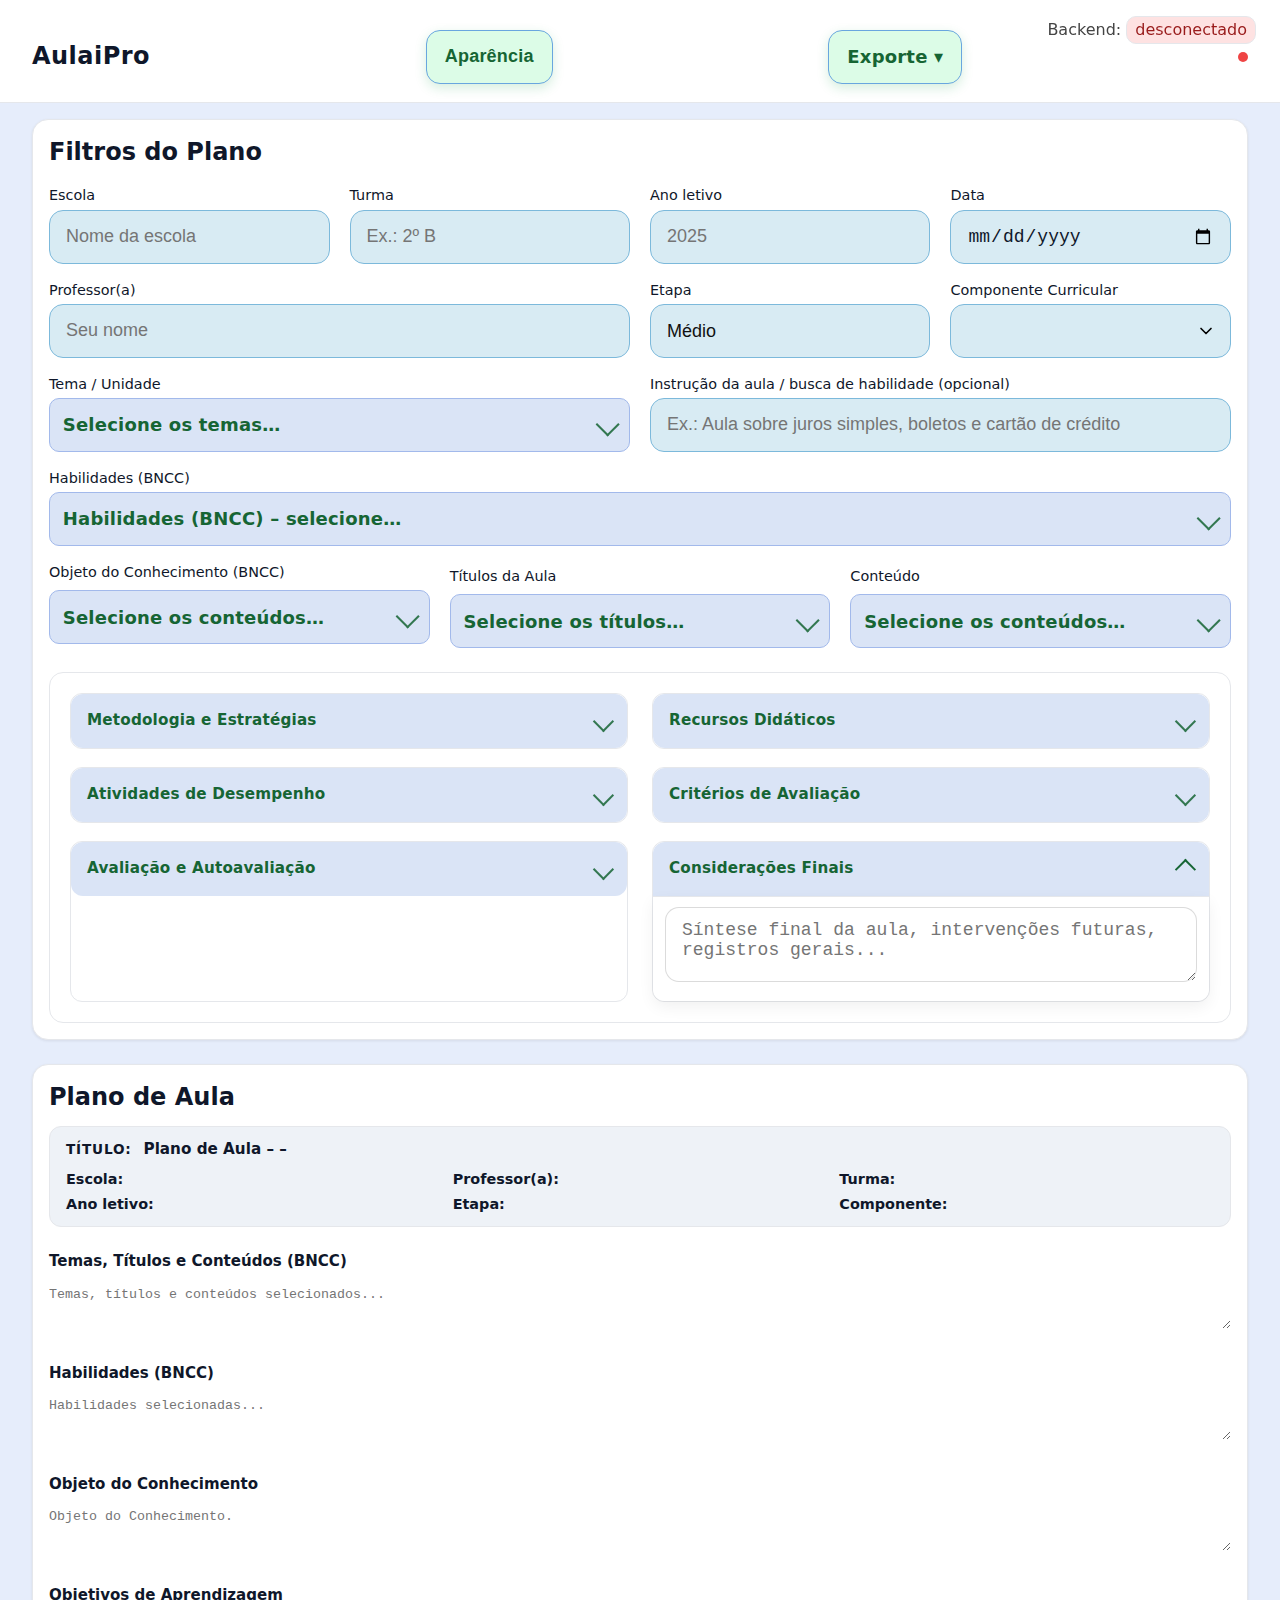
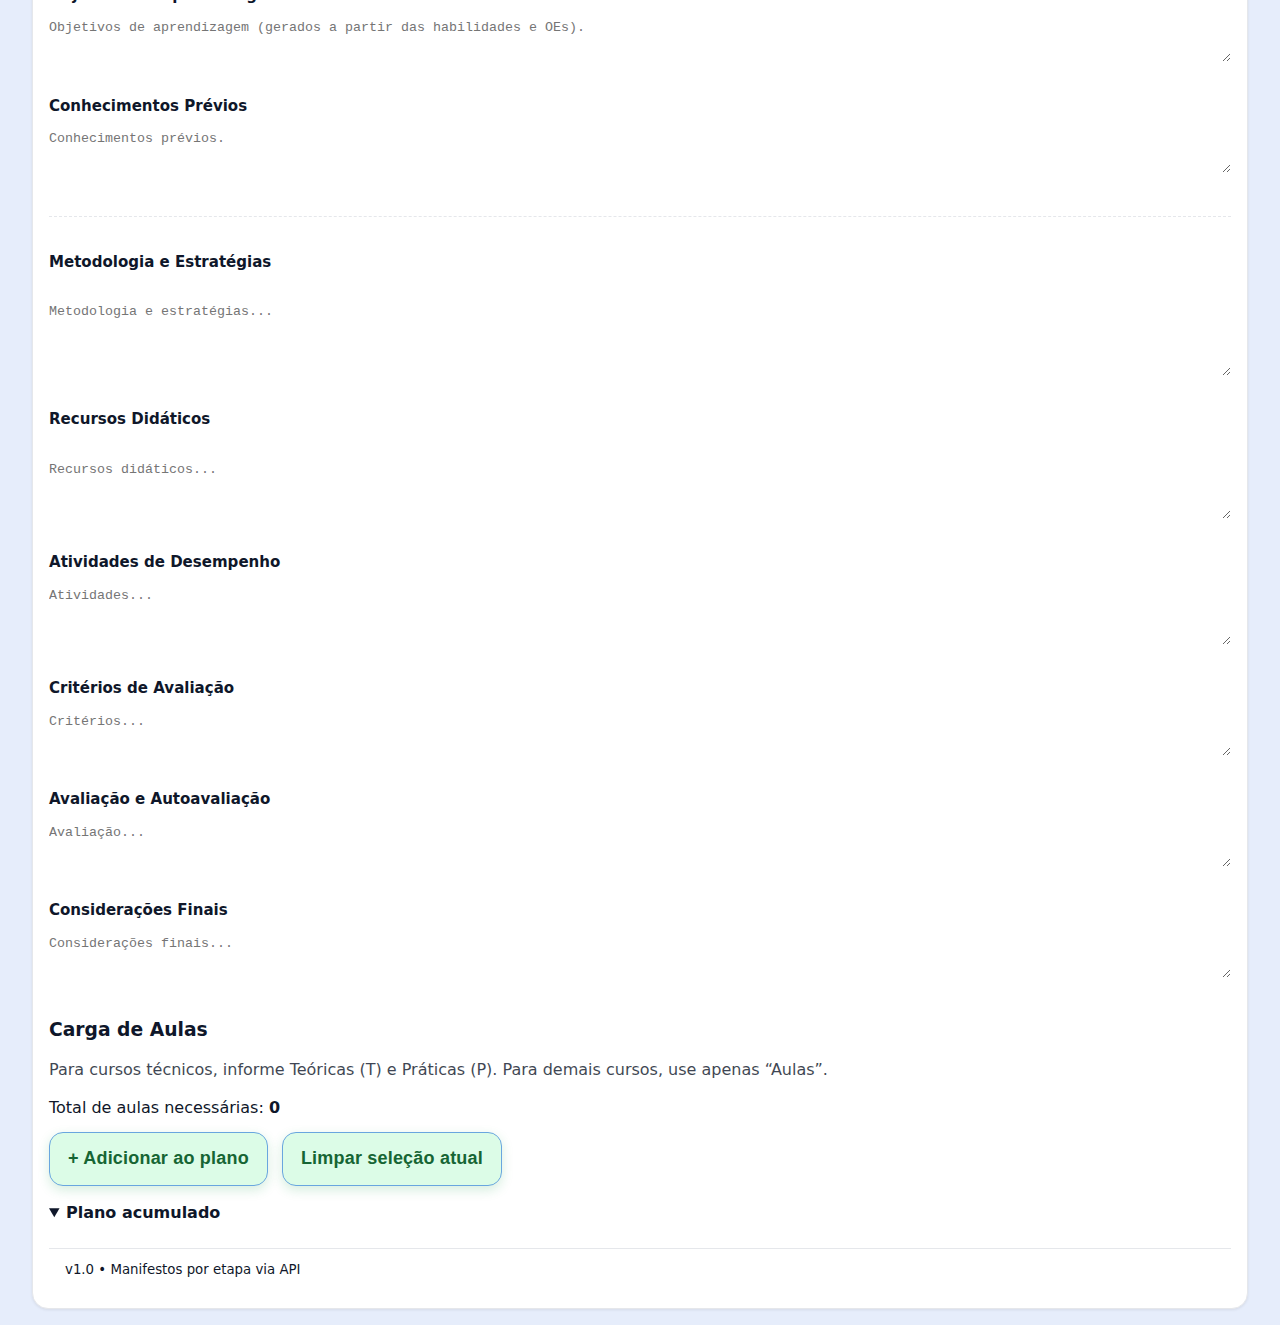
<file: AulaiPro/Plano/index.html>
<!DOCTYPE html>
<html lang="pt-BR" data-theme="light">
<head>
  <link rel="icon" type="image/svg+xml" href="/static/favicon.svg">
  <link rel="icon" type="image/png" href="/static/favicon.png" sizes="32x32">
  <link rel="icon" href="/static/favicon.ico">
  <meta charset="UTF-8" />
  <meta name="viewport" content="width=device-width, initial-scale=1" />

  <!-- Título atualizado -->
  <title>AulaiPro – Gerador de Plano de Aula</title>

  <script>
    (function () {
      const st = JSON.parse(localStorage.getItem('lessonai.appearance') || '{}');
      document.documentElement.setAttribute('data-theme', st.mode || 'light');
      document.documentElement.style.setProperty('--accent', st.accent || '#3b82f6');
      document.documentElement.style.fontSize = ((st.fs || 100) / 100) + 'em';
    })();
  </script>

  <link rel="stylesheet" href="styles.css" />
  <style>
    body.lock-mode #btn-basico:not(.active),
    .hide,
    .hidden,
    [hidden] {
      display: none !important;
    }

    .top-status {
      position: fixed;
      top: 16px;
      right: 24px;
      color: #444;
      z-index: 10;
    }

    .badge {
      padding: 2px 8px;
      border-radius: 10px;
      background: #eee;
    }

    .badge.ok {
      background: #d1fae5;
      color: #065f46;
    }

    .badge.err {
      background: #fee2e2;
      color: #991b1b;
    }

    /* ——— estilo “lista suspensa” com busca ——— */
    .combo-search {
      width: 100%;
      margin: .25rem 0 .5rem 0;
      padding: .6rem .8rem;
      border: 1px solid #d8dee6;
      border-radius: 10px;
      background: #fff;
    }

    .combo-select {
      width: 100%;
      border: 1px solid #d8dee6;
      border-radius: 10px;
      padding: .25rem;
      background: #fff;
    }

    .combo-select:focus {
      outline: none;
      border-color: #3b82f6;
      box-shadow: 0 0 0 2px rgba(59, 130, 246, .15);
    }

    /* === Multiselect estilo "select" com summary === */
    .msel {
      position: relative;
      display: block;
    }

    .msel > summary {
      list-style: none;
      cursor: pointer;
      padding: .6rem .8rem;
      border: 1px solid #d8dee6;
      border-radius: 10px;
      background: #fff;
    }

    .msel > summary:focus {
      outline: none;
      border-color: var(--accent, #3b82f6);
      box-shadow: 0 0 0 2px rgba(59, 130, 246, .15);
    }

    .msel[open] > summary {
      border-bottom-left-radius: 0;
      border-bottom-right-radius: 0;
    }

    .msel .msel-body {
      border: 1px solid #d8dee6;
      border-top: none;
      border-bottom-left-radius: 10px;
      border-bottom-right-radius: 10px;
      padding: .5rem;
      background: #fff;
      max-height: 280px;
      overflow: auto;
    }

    .msel .option-list {
      max-height: 220px;
      overflow: auto;
    }

    /* ================================
       CABEÇALHO AULAIPRO (logo / aparência / exporte / backend)
       ================================ */

    .app-header {
      display: flex;
      align-items: center;
      justify-content: space-between;
      gap: 1.5rem;
      padding: 1.5rem 2rem 0.75rem;
      border-bottom: 1px solid rgba(15, 23, 42, 0.06);
    }

    .app-header-main {
      display: flex;
      align-items: center;
      gap: 0.75rem;
    }

    .brand-title {
      font-size: 1.5rem;
      font-weight: 700;
      letter-spacing: 0.02em;
    }

    .app-header-actions {
      display: flex;
      align-items: center;
      gap: 0.75rem;
      margin-left: auto;      /* empurra o grupo para a direita */
    }


    /* ===== DROPDOWN EXPORTAR ===== */

    .export-dropdown {
      position: relative;
    }

    .export-dropdown > summary {
      list-style: none;
      cursor: pointer;
      display: inline-flex;
      align-items: center;
      gap: 0.25rem;
    }

    .export-dropdown > summary::-webkit-details-marker {
      display: none;
    }

    .export-dropdown[open] > summary {
      box-shadow: 0 0 0 1px var(--accent, #2563eb);
    }

    .export-dropdown .chevron {
      font-size: 0.75rem;
      opacity: 0.8;
    }

    /* menu flutuante do "Exporte" */

    .export-menu {
      position: absolute;
      right: 0;
      top: 110%;
      display: flex;
      flex-direction: column;
      gap: 0.5rem;
      padding: 0.75rem;
      min-width: 220px;
      border-radius: 0.75rem;
      background: #ffffff;
      box-shadow: 0 18px 45px rgba(15, 23, 42, 0.18);
      z-index: 20;
    }

    .export-menu .btn {
      width: 100%;
      justify-content: flex-start;
    }

    /* ===== STATUS DO BACKEND ===== */

    .backend-pill {
      font-size: 0.75rem;
      padding: 0.35rem 0.7rem;
      border-radius: 999px;
      border: 1px solid transparent;
    }

    .backend-desconectado {
      background: #fee2e2;
      color: #b91c1c;
      border-color: #fecaca;
    }
  </style>
</head>


  <header class="app-header">
    <h1 class="brand-title">AulaiPro</h1>

    

            <!-- BOTÃO APARÊNCIA -->
            <button id="btn-aparencia" class="btn ghost sm" type="button">Aparência</button>

            <!-- DROPDOWN EXPORTAR -->
            <details class="export-dropdown">
              <summary class="btn ghost sm">Exporte ▾</summary>
              <div class="menu export-menu">
                <button id="btn-export-docx" class="btn sm" type="button">Exportar DOCX</button>
                <button id="btn-export-pptx" class="btn sm" type="button">Exportar PPTX</button>
                <button id="btn-export-xlsx" class="btn sm" type="button">Exportar XLSX</button>
                <button id="btn-export-pdf" class="btn sm" type="button">Exportar PDF</button>
              </div>
            </details>

    <!-- Popover: Planos salvos -->
    <div class="menu" id="menu-planos" hidden>

          <div class="row gap">
            <button class="btn sm" id="btn-salvar-plano">Salvar plano atual</button>
            <button class="btn sm ghost" id="btn-recarregar-lista">Atualizar lista</button>
          </div>
          <div id="lista-planos" class="list-thin"></div>
        </div>

        

        <!-- Modal: Perfil -->
        <dialog id="dlg-perfil"></dialog>
      </div>
    </div>
    <!-- /TOPBAR -->

    <!-- Modal: Aparência -->
    <dialog id="dlg-aparencia">
      <form method="dialog" class="profile-form">
        <h3>Aparência</h3>
        <div class="row" style="justify-content:space-between">
          <label><input type="radio" name="theme" value="light" id="theme-light"> Claro</label>
          <label><input type="radio" name="theme" value="dark"  id="theme-dark"> Escuro</label>
        </div>
        <label>Cor de destaque
          <input type="color" id="accent-color" value="#2563eb">
        </label>
        <label>Tamanho da fonte
          <input type="range" id="font-scale" min="0.9" max="1.3" step="0.05" value="1">
        </label>
        <div class="row end gap">
          <button value="cancel" class="btn ghost">Fechar</button>
          <button id="aparencia-salvar" class="btn">Aplicar</button>
        </div>
      </form>
    </dialog>

    <!-- Health dot + status -->
    <div class="status"><span id="health-dot" class="dot dot-off"></span></div>
    <div class="top-status">Backend: <span id="backend-status" class="badge">desconectado</span></div>
  </header>

  <!-- Layout principal -->
  <main class="container" id="layout-main">
    <!-- Sidebar -->
    <aside class="sidebar">
      <section class="card">
                <h2>Filtros do Plano</h2>

        <div class="filtros-grid">
          <!-- Linha 1: Escola / Turma / Ano / Data -->
          <div class="campo">
            <label for="id-escola">Escola</label>
            <input id="id-escola" type="text" placeholder="Nome da escola" />
          </div>

          <div class="campo">
            <label for="id-turma">Turma</label>
            <input id="id-turma" type="text" placeholder="Ex.: 2º B" />
          </div>

          <div class="campo">
            <label for="ano-letivo">Ano letivo</label>
            <input id="ano-letivo" name="ano" type="text" class="control control--buttony" placeholder="2025" />
          </div>

          <div class="campo">
            <label for="id-data">Data</label>
            <input id="id-data" type="date" />
          </div>

          <!-- Linha 2: Professor / Etapa / Componente (mesma linha) -->
          <div class="campo">
            <label for="id-professor">Professor(a)</label>
            <input id="id-professor" type="text" placeholder="Seu nome" />
          </div>

          <div class="campo">
            <label for="selEtapa">Etapa</label>
            <select id="selEtapa" class="control control--buttony">
              <option value="fundamental_I">Fundamental I</option>
              <option value="fundamental_II">Fundamental II</option>
              <option value="medio" selected>Médio</option>
            </select>
          </div>

          <div class="campo">
            <label for="seldisciplina">Componente Curricular</label>
            <select id="seldisciplina" class="control control--buttony control--lg"></select>
          </div>


          <!-- Linha 3: Tema / Unidade + Instrução (mesma linha) -->
          <div class="campo">
            <label>Tema / Unidade</label>
            <details class="msel" id="tema-dropdown">
              <summary><span id="tema-summary">Selecione os temas…</span></summary>
              <div class="msel-body">
                <div class="row gap" style="align-items:center;margin-bottom:.5rem;">
                  <input id="search-tema" class="combo-search" type="search" placeholder="Filtrar temas..." />
                  <button id="tema-select-all" class="btn btn--pill" type="button">Marcar tudo</button>
                  <button id="tema-clear" class="btn btn--pill" type="button">Limpar</button>
                </div>
                <!-- FONTE oculta (funnel.js preenche) -->
                <select id="seltema" multiple style="display:none"></select>
                <!-- Lista visual -->
                <ul id="tema-list" class="msel-checklist"></ul>
              </div>
            </details>
          </div>

          <div class="campo">
            <label for="input-instrucao">
              Instrução da aula / busca de habilidade (opcional)
            </label>
            <input
              id="input-instrucao"
              class="control"
              type="text"
              placeholder="Ex.: Aula sobre juros simples, boletos e cartão de crédito"
            />
          </div>

          <!-- Habilidades (BNCC) logo após Tema -->
          <div class="campo campo-full">
            <label>Habilidades (BNCC)</label>
            <details class="msel" id="wrap-habilidade">
              <summary id="hab-summary">
                Habilidades (BNCC) – selecione…
              </summary>

              <div class="msel-body">
                <div class="row gap" style="margin-bottom:.5rem;">
                  <label class="chk">
                    <input type="checkbox" id="hab-select-all" />
                    Selecionar tudo
                  </label>
                  <button id="btn-atualizar-hab" class="btn sm" type="button">
                    Atualizar por tema
                  </button>
                </div>

                <!-- FONTE oculta para o funil -->
                <select id="selhabilidade" multiple style="display:none"></select>

                <!-- Lista visual de habilidades (checklist) -->
                <div id="habilidades" class="checklist"></div>
              </div>
            </details>
          </div>

          <!-- Linha 5: Objeto / Título / Conteúdo (mesma linha) -->
          <div class="campo">
            <label>Objeto do Conhecimento (BNCC)</label>
            <details class="msel" id="wrap-objeto">
              <summary><span id="oc-summary">Selecione os objetivos…</span></summary>
              <div class="msel-body">
                <div class="row gap" style="align-items:center;margin-bottom:.5rem;">
                  <input id="oc-search" class="combo-search" type="search" placeholder="Filtrar Objeto do Conhecimento..." />
                  <button id="oc-select-all" class="btn btn--pill" type="button">Marcar tudo</button>
                  <button id="oc-clear" class="btn btn--pill" type="button">Limpar</button>
                </div>
                <!-- Fonte oculta (funnel.js preenche) -->
                <select id="selobjeto" multiple style="display:none"></select>
                <!-- Lista visual -->
                <ul class="msel-checklist" id="oc-list"></ul>
              </div>
            </details>
            <small class="muted">
              
            </small>
          </div>

          <div class="campo">
            <div class="row" style="align-items:center;gap:.5rem;">
              <label for="seltitulo">Títulos da Aula</label>
              <small class="muted">
                
              </small>
            </div>
            <details class="msel" id="wrap-titulo">
              <summary id="titulo-summary" aria-controls="titulo-panel" aria-expanded="false">
                Selecione os títulos…
              </summary>
              <div id="titulo-panel" class="msel-body" role="group" aria-labelledby="titulo-summary">
                <div class="row gap" style="align-items:center;margin-bottom:.5rem;">
                  <input id="search-titulo" class="combo-search" type="search" placeholder="Filtrar títulos..." aria-label="Filtrar títulos" />
                  <button id="titulo-select-all" class="btn btn--pill" type="button">Marcar tudo</button>
                  <button id="titulo-clear" class="btn btn--pill" type="button">Limpar</button>
                </div>
                <!-- FONTE oculta (funnel.js preenche) -->
                <select id="seltitulo" multiple style="display:none"></select>
                <!-- Lista visual -->
                <ul id="titulo-list" class="msel-checklist" aria-live="polite"></ul>
              </div>
            </details>
          </div>

          <div class="campo">
            <label for="selconteudo">Conteúdo</label>
            <details class="msel" id="wrap-conteudo">
              <summary id="conteudo-summary" aria-controls="conteudo-panel" aria-expanded="false">
                Selecione os conteúdos…
              </summary>
              <div id="conteudo-panel" class="msel-body" role="group" aria-labelledby="conteudo-summary">
                <div class="row gap" style="align-items:center;margin-bottom:.5rem;">
                  <input id="search-conteudo" class="combo-search" type="search" placeholder="Filtrar conteúdos..." aria-label="Filtrar conteúdos" />
                  <button id="conteudo-select-all" class="btn btn--pill" type="button">Marcar tudo</button>
                  <button id="conteudo-clear" class="btn btn--pill" type="button">Limpar</button>
                </div>
                <!-- FONTE oculta (funnel.js preenche) -->
                <select id="selconteudo" multiple style="display:none"></select>
                <!-- Lista visual -->
                <ul id="conteudo-list" class="msel-checklist" aria-live="polite"></ul>
              </div>
            </details>
          </div>

          <!-- Linha 8: Aula (por enquanto mantida – se depois quiser remover, tiramos aqui) -->
                    <!-- Linha 8: Aula (oculta do fluxo, mantida por compatibilidade) -->
          <div class="campo campo-full campo-aula">

            <label for="selaula">Aula</label>
            <details class="msel" id="wrap-aula">
              <summary id="aula-summary" aria-controls="aula-panel" aria-expanded="false">
                Selecione as aulas…
              </summary>
              <div id="aula-panel" class="msel-body" role="group" aria-labelledby="aula-summary">
                <div class="row gap" style="align-items:center;margin-bottom:.5rem;">
                  <input id="search-aula" class="combo-search" type="search" placeholder="Filtrar aulas..." aria-label="Filtrar aulas" />
                  <button id="aula-select-all" class="btn btn--pill" type="button">Marcar tudo</button>
                  <button id="aula-clear" class="btn btn--pill" type="button">Limpar</button>
                </div>

                <!-- FONTE oculta (funnel.js preenche) -->
                <select id="selaula" multiple style="display:none"></select>

                <!-- Lista visual -->
                <ul id="aula-list" class="msel-checklist" aria-live="polite"></ul>
              </div>
            </details>
          </div>
        </div> <!-- fim .filtros-grid -->
         
        </div>
         
<!-- PAINEL DE ESCOLHA DOS BLOCOS DO PLANO (ÁREA VERMELHA) -->
<div id="painel-checklists">

  <!-- Metodologia e Estratégias -->
  <details class="msel painel-bloco" id="metod-dropdown">
    <summary>
      <span>Metodologia e Estratégias</span>
    </summary>
    <div class="msel-body">
      <ul class="msel-checklist">
        <li>
          <input type="checkbox" id="metod-expositiva">
          <span class="item-label">Aula expositiva dialogada</span>
        </li>
        <li>
          <input type="checkbox" id="metod-problemas">
          <span class="item-label">Resolução de problemas</span>
        </li>
        <li>
          <input type="checkbox" id="metod-grupo">
          <span class="item-label">Trabalho em grupo</span>
        </li>
        <li>
          <input type="checkbox" id="metod-pratica">
          <span class="item-label">Atividade prática</span>
        </li>
      </ul>
    </div>
  </details>

  <!-- Recursos Didáticos -->
  <details class="msel painel-bloco" id="recursos-dropdown">
    <summary>
      <span>Recursos Didáticos</span>
    </summary>
    <div class="msel-body">
      <ul class="msel-checklist">
        <li>
          <input type="checkbox" id="rec-quadro">
          <span class="item-label">Quadro / marcador</span>
        </li>
        <li>
          <input type="checkbox" id="rec-projetor">
          <span class="item-label">Projetor / slides</span>
        </li>
        <li>
          <input type="checkbox" id="rec-fichas">
          <span class="item-label">Fichas ou atividades impressas</span>
        </li>
        <li>
          <input type="checkbox" id="rec-plataforma">
          <span class="item-label">Plataforma digital / vídeo</span>
        </li>
      </ul>
    </div>
  </details>

  <!-- Atividades de Desempenho -->
  <details class="msel painel-bloco" id="ativ-dropdown">
    <summary>
      <span>Atividades de Desempenho</span>
    </summary>
    <div class="msel-body">
      <ul class="msel-checklist">
        <li>
          <input type="checkbox" id="ativ-praticos">
          <span class="item-label">Exercícios práticos em sala</span>
        </li>
        <li>
          <input type="checkbox" id="ativ-contexto">
          <span class="item-label">Situações-problema contextualizadas</span>
        </li>
        <li>
          <input type="checkbox" id="ativ-escrita">
          <span class="item-label">Produção escrita individual</span>
        </li>
        <li>
          <input type="checkbox" id="ativ-grupo">
          <span class="item-label">Atividade em grupo</span>
        </li>
      </ul>
    </div>
  </details>

  <!-- Critérios de Avaliação -->
  <details class="msel painel-bloco" id="criterios-dropdown">
    <summary>
      <span>Critérios de Avaliação</span>
    </summary>
    <div class="msel-body">
      <ul class="msel-checklist">
        <li>
          <input type="checkbox" id="crit-participacao">
          <span class="item-label">Participação e engajamento</span>
        </li>
        <li>
          <input type="checkbox" id="crit-correcao">
          <span class="item-label">Resolução correta dos exercícios</span>
        </li>
        <li>
          <input type="checkbox" id="crit-argumentacao">
          <span class="item-label">Clareza na argumentação / justificativa</span>
        </li>
        <li>
          <input type="checkbox" id="crit-prazo">
          <span class="item-label">Entrega no prazo</span>
        </li>
      </ul>
    </div>
  </details>

  <!-- Avaliação e Autoavaliação -->
  <details class="msel painel-bloco" id="ava-dropdown">
    <summary>
      <span>Avaliação e Autoavaliação</span>
    </summary>
    <div class="msel-body">
      <ul class="msel-checklist">
        <li>
          <input type="checkbox" id="ava-auto">
          <span class="item-label">Autoavaliação escrita do estudante</span>
        </li>
        <li>
          <input type="checkbox" id="ava-discussao">
          <span class="item-label">Discussão coletiva sobre a aprendizagem</span>
        </li>
        <li>
          <input type="checkbox" id="ava-registro">
          <span class="item-label">Registro do professor sobre avanços e dificuldades</span>
        </li>
      </ul>
    </div>
  </details>

  <!-- Considerações Finais -->
  <details class="msel painel-bloco" id="finais-dropdown" open>
    <summary>
      <span>Considerações Finais</span>
    </summary>
    <div class="msel-body">
      <textarea
        class="control"
        rows="4"
        placeholder="Síntese final da aula, intervenções futuras, registros gerais..."
      ></textarea>
    </div>
  </details>

</div>

 


      </section>
    </aside>



   <section class="content">

   <section class="card plano-card" id="card-plano">
  <h2>Plano de Aula</h2>

  <!-- Cabeçalho visual do plano (espelho do formato impresso) -->
  <div class="plano-header">
    <div class="plano-title-row">
      <span class="plano-title-label">TÍTULO:</span>
      <span class="plano-title-value" id="plano-titulo-resumo">
        Plano de Aula – <span data-plano-componente></span> – <span data-plano-tema></span>
      </span>
    </div>

    <div class="plano-id-grid">
      <div><strong>Escola:</strong> <span data-plano-escola></span></div>
      <div><strong>Professor(a):</strong> <span data-plano-professor></span></div>
      <div><strong>Turma:</strong> <span data-plano-turma></span></div>
      <div><strong>Ano letivo:</strong> <span data-plano-ano></span></div>
      <div><strong>Etapa:</strong> <span data-plano-etapa></span></div>
      <div><strong>Componente:</strong> <span data-plano-componente2></span></div>
    </div>
  </div>

  <!-- Espaço reservado para qualquer conteúdo extra gerado via JS -->
  <div id="plano-basico" class="plano-extra">
    <div class="grid-2"></div>
  </div>

  <!-- Corpo do plano no formato em 2 colunas -->
  <div class="plano-body grid-2">
    <div class="col">

      <!-- Temas + Títulos + Conteúdos -->
      <label>Temas, Títulos e Conteúdos (BNCC)</label>
      <textarea id="txt-bncc" placeholder="Temas, títulos e conteúdos selecionados..."></textarea>

      <!-- Habilidades (pode ter mais de uma) -->
      <label>Habilidades (BNCC)</label>
      <textarea id="txt-hab-bncc" placeholder="Habilidades selecionadas..."></textarea>

      <!-- Objeto do Conhecimento -->
      <label>Objeto do Conhecimento</label>
      <textarea id="txt-obj-conhec" placeholder="Objeto do Conhecimento."></textarea>

      <!-- Objetivos de Aprendizagem / Específicos -->
      <label>Objetivos de Aprendizagem</label>
      <textarea id="txt-obj-aprend" placeholder="Objetivos de aprendizagem (gerados a partir das habilidades e OEs)."></textarea>

      <!-- Conhecimentos Prévios -->
      <label>Conhecimentos Prévios</label>
      <textarea id="txt-previos" placeholder="Conhecimentos prévios."></textarea>

    </div>

        <div class="col">
      <!-- Metodologia e Estratégias -->
      <label>Metodologia e Estratégias</label>
      <div class="row gap">
        <label><input type="checkbox" id="metod-select-all" /> Selecionar tudo</label>
      </div>
      <div id="metod-list" class="checklist"></div>
      <!-- textarea que o TextareaUI preenche -->
      <textarea
        id="txt-metodologia"
        placeholder="Metodologia e estratégias..."
        rows="4"
      ></textarea>

      <!-- Recursos Didáticos -->
      <label>Recursos Didáticos</label>
      <div class="row gap">
        <label><input type="checkbox" id="recursos-select-all" /> Selecionar tudo</label>
      </div>
      <div id="recursos-list" class="checklist"></div>
      <!-- textarea que o TextareaUI preenche -->
      <textarea
        id="txt-recursos"
        placeholder="Recursos didáticos..."
        rows="3"
      ></textarea>

      <!-- Atividades de Desempenho -->
      <label>Atividades de Desempenho</label>
      <textarea
        id="txt-ativ-desempenho"
        placeholder="Atividades..."
        rows="3"
      ></textarea>

      <!-- Critérios de Avaliação -->
      <label>Critérios de Avaliação</label>
      <textarea
        id="txt-criterios"
        placeholder="Critérios..."
      ></textarea>

      <!-- Avaliação e Autoavaliação -->
      <label>Avaliação e Autoavaliação</label>
      <textarea
        id="txt-avaliacao"
        placeholder="Avaliação..."
      ></textarea>

      <!-- Considerações Finais -->
      <label>Considerações Finais</label>
      <textarea
        id="txt-consideracoes"
        placeholder="Considerações finais..."
      ></textarea>
    </div>


  <!-- Carga horária / por habilidade -->
  <h3 class="plano-subtitle">Carga de Aulas</h3>
  <p class="muted">
    Para cursos técnicos, informe Teóricas (T) e Práticas (P). Para demais cursos, use apenas “Aulas”.
  </p>
  <div id="aulas-por-hab" class="aulas-grid"></div>
  <div class="total-aulas">
    <span id="total-aulas-label">Total de aulas necessárias:</span>
    <strong id="total-aulas">0</strong>
    <span id="total-aulas-tp" class="muted" style="margin-left:.5rem; display:none;">
      (T: <span id="total-aulas-t">0</span> • P: <span id="total-aulas-p">0</span>)
    </span>
  </div>
  
  <!-- Ações de acúmulo -->
  <div class="row gap plano-actions">
    <button id="btn-add-plano" class="btn" type="button">+ Adicionar ao plano</button>
    <button id="btn-clear-sel" class="btn ghost" type="button">Limpar seleção atual</button>
  </div>

  <!-- Plano acumulado (uma linha por habilidade) -->
  <details id="acumulado-wrap" open class="plano-acumulado-wrap">
    <summary><strong>Plano acumulado</strong></summary>
    <div id="plano-acumulado" class="list-thin"></div>
  </details>


  <footer class="app-footer">
    <small>v1.0 • Manifestos por etapa via API</small>
  </footer>

  <script src="js/env.js"></script>
  <script src="js/store.js"></script>
  <script src="js/api.js"></script>


<!-- 2) Preenchimento do combo de disciplina e sincronização com o funil -->
<script>
  (function () {
    const BASE = window.API_BASE || window.BASE_URL || '';
    const $etapa = document.getElementById('selEtapa');
    const $disc  = document.getElementById('seldisciplina');

    async function fetchDisciplinas(etapa){
      if (window.API?.disciplinas) return await window.API.disciplinas({ etapa });
      const url = `${BASE}/api/disciplinas?etapa=${encodeURIComponent(etapa)}`;
      try {
        const r = await fetch(url);
        if (!r.ok) throw new Error('HTTP '+r.status);
        const js = await r.json();
        return Array.isArray(js) ? js : (js?.disciplinas || []);
      } catch { return []; }
    }

    function toArr(items) {
      if (Array.isArray(items)) return items;
      if (items && typeof items === 'object') {
        return (
          items.disciplinas ||
          items.temas ||
          items.objetos ||
          items.titulos ||
          items.conteudos ||
          items.habilidades ||
          items.aulas ||
          []
        );
      }
      return [];
    }

    function sanitizeLabel(s) {
      return String(s ?? '').trim();
    }

    function setOptions(selectEl, items, { placeholder = '— selecione —' } = {}) {
      if (!selectEl) return;
      const list = toArr(items);
      selectEl.innerHTML = '';
      const opt0 = document.createElement('option');
      opt0.value = '';
      opt0.textContent = placeholder;
      selectEl.appendChild(opt0);

      list.forEach(v => {
        const op = document.createElement('option');
        op.value = String(v);
        op.textContent = sanitizeLabel(v);
        selectEl.appendChild(op);
      });
      selectEl.disabled = list.length === 0;
    }


    async function primeDisciplinas(){
    const etapa = $etapa?.value || document.body?.dataset?.etapa || '';
    const lista = await fetchDisciplinas(etapa);

    setOptions($disc, lista, { placeholder: 'Componente Curricular' });

    // 1) Escolhe disciplina válida: body.dataset ou 1ª da lista
    let chosen = (document.body?.dataset?.disciplina || '').trim();
    if (!chosen || !lista.includes(chosen)) {
      chosen = lista[0] || '';
    }
    if (chosen) {
      $disc.value = chosen;
      document.body.dataset.disciplina = chosen;
    }

  // 2) Zera caches do funil ao trocar o escopo e liga handlers
  if (window.Funnel) {
  window.Funnel.QueryCache?.clear?.();
  window.Funnel.FunnelStore?.clear?.();
  window.Funnel.clearDownstream?.('tema');

  // liga handlers apenas uma vez
  if (!window.__FUNNEL_WIRED__) {
    window.Funnel.wireFunnelHandlers?.();
    window.__FUNNEL_WIRED__ = true;
    console.debug('[Funnel] wireFunnelHandlers: inicializado 1x');
  } else {
    console.debug('[Funnel] wireFunnelHandlers: já inicializado — não repetir');
  }
}


  // 3) Carrega TEMAS já com etapa+disciplina definidos (substitui o IIFE antigo)
  const etapaNow = document.body.dataset.etapa || $etapa?.value || '';
  const discNow  = document.body.dataset.disciplina || $disc?.value || '';
  if (etapaNow && discNow) {
    await primeTemas(etapaNow, discNow);
  }
}


    $etapa?.addEventListener('change', async () => {
    document.body.dataset.etapa = $etapa.value || '';

    // limpa caches e UI
    window.Funnel?.QueryCache?.clear?.();
    window.Funnel?.FunnelStore?.clear?.();
    window.Funnel?.clearDownstream?.('tema');

    await primeDisciplinas(); // repovoa disciplinas e liga funil

    const etapa = document.body.dataset.etapa || '';
    const disc  = document.body.dataset.disciplina || $disc?.value || '';
    if (etapa && disc) await primeTemas(etapa, disc);
   

  });

  $disc?.addEventListener('change', async () => {
    const novaDisc = $disc.value || '';
    document.body.dataset.disciplina = novaDisc;

    // limpa caches e UI
    window.Funnel?.QueryCache?.clear?.();
    window.Funnel?.FunnelStore?.clear?.();
    window.Funnel?.clearDownstream?.('tema');
   
    // recarrega temas da nova disciplina
    const etapa = document.body.dataset.etapa || $etapa?.value || '';
    if (etapa && novaDisc) await primeTemas(etapa, novaDisc);

  });
  
    if (document.readyState === 'loading') {
      document.addEventListener('DOMContentLoaded', primeDisciplinas);
    } else {
      primeDisciplinas();
    }


  })();

</script>

<!-- 3) Funil (precisa ser depois do bloco acima) -->


  <script>
(function () {
  const fromBody = document.body?.dataset?.apiBase;
  const host = location.hostname;
  const isLocal = (host === 'localhost' || host === '127.0.0.1');

  const fallbackLocal = 'http://127.0.0.1:8000';
  const fallbackProd  = 'https://aulaipro-backend-production.up.railway.app';

  const API_BASE = fromBody || window.API_BASE || window.BASE_URL || (isLocal ? fallbackLocal : fallbackProd);

  // Namespace AulaiPro (novo)
  window.AulaiPro = window.AulaiPro || {};
  window.AulaiPro.API_BASE = window.AulaiPro.API_BASE || API_BASE;

  // Legado (usado pelo frontend atual)
  window.API_BASE  = window.API_BASE  || API_BASE;
  window.BASE_URL  = window.BASE_URL  || API_BASE;

  // Compatibilidade (se algo ainda procurar LESSON, não quebra)
  window.LESSON = window.LESSON || {};
  window.LESSON.API_BASE = window.LESSON.API_BASE || API_BASE;

  console.log('[AulaiPro][ENV] API_BASE =', API_BASE);
})();
</script>


  <script src="js/health.js"></script>
  <script src="js/ui-optionlist.js"></script>
  <script src="js/funnel.js"></script>
  <script src="js/export.js"></script>
  <script src="js/app.js"></script>
  <script src="js/TextareaUI.js"></script>

  
  <script src="js/diag_frontend.js"></script>

<script>
/* Sincroniza summaries e botões de Tema, Títulos e Conteúdo
   no mesmo padrão do oc (BNCC) */
document.addEventListener('DOMContentLoaded', () => {
  function wireMsel(key) {
  const sel =
    key === 'titulo'    ? document.getElementById('seltitulo')   :
    key === 'tema'      ? document.getElementById('seltema')     :
    key === 'oc'        ? document.getElementById('selobjeto')   : // ajustado ao novo id
    key === 'aula'      ? document.getElementById('selaula')     : // NOVO
                          document.getElementById('selconteudo');   // conteudo

  const summary = document.getElementById(`${key}-summary`);
  const btnAll  = document.getElementById(`${key}-select-all`);
  const btnClr  = document.getElementById(`${key}-clear`);

  function labelDefault(k){
    if (k === 'titulo') return 'Selecione os títulos…';
    if (k === 'tema')   return 'Selecione os temas…';
    if (k === 'oc')     return 'Selecione os objetos…';
    if (k === 'aula')   return 'Selecione as aulas…'; // NOVO
    return 'Selecione os conteúdos…';
  }

  function atualizarSummary() {
    if (!sel || !summary) return;
    const qtd = Array.from(sel.selectedOptions || []).length;
    summary.textContent = qtd ? `${qtd} selecionado(s)` : labelDefault(key);
  }

  btnAll?.addEventListener('click', () => {
    Array.from(sel?.options || []).forEach(o => o.selected = true);
    sel?.dispatchEvent(new Event('change', { bubbles: true }));
    atualizarSummary();
  });
  btnClr?.addEventListener('click', () => {
    Array.from(sel?.options || []).forEach(o => o.selected = false);
    sel?.dispatchEvent(new Event('change', { bubbles: true }));
    atualizarSummary();
  });

  sel?.addEventListener('change', atualizarSummary);
  atualizarSummary();
}

// inclua 'aula' aqui também:
['tema','titulo','conteudo','oc','aula'].forEach(wireMsel);

});
</script>
<script>
/* Constrói uma checklist a partir de um <select multiple>,
   ordena alfabeticamente (pt-BR), conecta busca / marcar tudo / limpar
   e mantém o <select> sincronizado com a UI (para o funnel.js). */

document.addEventListener('DOMContentLoaded', () => {
  function makeChecklist({key, selectId, listId, searchId, summaryId}) {
    const sel     = document.getElementById(selectId);
    const listEl  = document.getElementById(listId);
    const search  = document.getElementById(searchId);
    const summary = document.getElementById(summaryId);
    const btnAll  = document.getElementById(`${key}-select-all`);
    const btnClr  = document.getElementById(`${key}-clear`);

    if(!sel || !listEl) return;

    // rótulo padrão do summary
    const labelDefault =
      key === 'titulo'   ? 'Selecione os títulos…' :
      key === 'tema'     ? 'Selecione os temas…'   :
                           'Selecione os conteúdos…';

    function updateSummary(){
      if(!summary) return;
      const count = Array.from(sel.selectedOptions || []).length;
      summary.textContent = count ? `${count} selecionado(s)` : labelDefault;
    }

    // Renderiza LI + checkbox a partir do <select>
    function render(filterText = '') {
      const items = Array.from(sel.options).map(o => ({
        value: o.value,
        label: o.textContent.trim(),
        selected: o.selected,
        disabled: o.disabled
      }));

      // filtro
      const ft = (filterText || '').trim().toLocaleLowerCase('pt-BR');
      const filtered = ft
        ? items.filter(it => it.label.toLocaleLowerCase('pt-BR').includes(ft))
        : items;

      // ordena pt-BR, case-insensitive
      filtered.sort((a,b) =>
        a.label.localeCompare(b.label, 'pt-BR', {sensitivity:'base'})
      );

      // pinta
      listEl.innerHTML = '';
      const frag = document.createDocumentFragment();

      filtered.forEach(it => {
        const li = document.createElement('li');

        const cb = document.createElement('input');
        cb.type = 'checkbox';
        cb.checked = !!it.selected;
        cb.disabled = !!it.disabled;
        cb.dataset.value = it.value;

        const span = document.createElement('span');
        span.className = 'item-label';
        span.textContent = it.label;

        cb.addEventListener('change', () => {
          // reflete no <select>
          const opt = Array.from(sel.options).find(o => o.value === it.value);
          if (opt) opt.selected = cb.checked;
          sel.dispatchEvent(new Event('change', {bubbles:true}));
          updateSummary();
        });

        li.appendChild(cb);
        li.appendChild(span);
        frag.appendChild(li);
      });

      listEl.appendChild(frag);
      updateSummary();
    }

    // Busca
    search?.addEventListener('input', () => render(search.value));

    // Marcar tudo
    btnAll?.addEventListener('click', () => {
      Array.from(sel.options).forEach(o => o.selected = !o.disabled);
      sel.dispatchEvent(new Event('change', {bubbles:true}));
      render(search?.value);
    });

    // Limpar
    btnClr?.addEventListener('click', () => {
      Array.from(sel.options).forEach(o => o.selected = false);
      sel.dispatchEvent(new Event('change', {bubbles:true}));
      render(search?.value);
    });

    // Se o <select> for repovoado pelo funnel.js, reconstruímos
    const mo = new MutationObserver(() => render(search?.value));
    mo.observe(sel, {childList:true, subtree:false});

    // Atualiza summary quando houver seleção por código
    sel.addEventListener('change', updateSummary);

    // primeira renderização
    render();
  }

  // Tema
  makeChecklist({
    key:'tema',
    selectId:'seltema',
    listId:'tema-list',
    searchId:'search-tema',
    summaryId:'tema-summary'
  });

  
  // oc (Objeto do Conhecimento) — usa <select id="selobjeto"> como fonte
  makeChecklist({
    key:'oc',
    selectId:'selobjeto',     // <- corrigido
    listId:'oc-list',
    searchId:'oc-search',
    summaryId:'oc-summary'
  });


  
  // Títulos
  makeChecklist({
    key:'titulo',
    selectId:'seltitulo',      // <- corrigido (minúsculo)
    listId:'titulo-list',
    searchId:'search-titulo',
    summaryId:'titulo-summary'
  });


  // Conteúdo
  makeChecklist({
    key:'conteudo',
    selectId:'selconteudo',
    listId:'conteudo-list',
    searchId:'search-conteudo',
    summaryId:'conteudo-summary'
  });
  

  // Aula
  makeChecklist({
    key:'aula',
    selectId:'selaula',
    listId:'aula-list',
    searchId:'search-aula',
    summaryId:'aula-summary'
  });


});
</script>
<script>
// ===============================
// Card "Habilidades (BNCC)" – checklist
// ===============================
(function (window, document) {
  'use strict';

  function syncAllState(selectEl, listEl, chkAll) {
    if (!selectEl || !listEl || !chkAll) return;
    const opts = Array.from(selectEl.options || []).filter(o => o.value);
    const checks = listEl.querySelectorAll('input[type="checkbox"][data-value]');
    const total = opts.length;
    if (!total) {
      chkAll.checked = false;
      chkAll.indeterminate = false;
      return;
    }

    let marcados = 0;
    checks.forEach(c => { if (c.checked) marcados++; });

    chkAll.checked = marcados === total;
    chkAll.indeterminate = marcados > 0 && marcados < total;
  }

  function buildHabChecklist() {
    const sel = document.getElementById('selhabilidade');
    const wrap = document.getElementById('habilidades');
    const chkAll = document.getElementById('hab-select-all');

    if (!sel || !wrap) {
      console.warn('[HabChecklist] selhabilidade ou #habilidades não encontrados.');
      return;
    }

    // Renderiza a partir do <select>
    function render() {
      const opts = Array.from(sel.options || []).filter(o => o.value);
      wrap.innerHTML = '';

      if (!opts.length) {
        const p = document.createElement('p');
        p.textContent = 'Nenhuma habilidade carregada para o contexto atual.';
        p.style.fontStyle = 'italic';
        wrap.appendChild(p);
        if (chkAll) {
          chkAll.checked = false;
          chkAll.indeterminate = false;
        }
        console.log('[HabChecklist] sem habilidades para listar.');
        return;
      }

      const frag = document.createDocumentFragment();

      opts.forEach(o => {
        const label = document.createElement('label');
        label.className = 'chk';

        const input = document.createElement('input');
        input.type = 'checkbox';
        input.dataset.value = o.value;
        input.checked = o.selected;

        input.addEventListener('change', () => {
          // Sincroniza com o <select>
          o.selected = input.checked;
          sel.dispatchEvent(new Event('change', { bubbles: true }));
          if (chkAll) syncAllState(sel, wrap, chkAll);
        });

        label.appendChild(input);
        label.append(' ' + (o.textContent || o.value));

        frag.appendChild(label);
      });

      wrap.appendChild(frag);
      if (chkAll) syncAllState(sel, wrap, chkAll);

      console.log('[HabChecklist] renderizado',
        opts.length, 'itens a partir de selhabilidade.options');
    }

    // "Selecionar tudo"
    if (chkAll) {
      chkAll.addEventListener('change', () => {
        const marcar = chkAll.checked;
        const opts = Array.from(sel.options || []).filter(o => o.value);
        const checks = wrap.querySelectorAll('input[type="checkbox"][data-value]');

        opts.forEach(o => { o.selected = marcar; });
        checks.forEach(c => { c.checked = marcar; });

        sel.dispatchEvent(new Event('change', { bubbles: true }));
        syncAllState(sel, wrap, chkAll);
      });
    }

    // Observa mudanças de opções no <select> (quando o funil atualiza)
    const obs = new MutationObserver(() => {
      console.log('[HabChecklist] MutationObserver → reconstruindo lista');
      render();
    });

    obs.observe(sel, { childList: true, subtree: false });

    // Primeira renderização
    render();
  }

  if (document.readyState === 'loading') {
    document.addEventListener('DOMContentLoaded', buildHabChecklist);
  } else {
    buildHabChecklist();
  }

})(window, document);
</script>


<script>
// PATCH rápido: carregar TEMAS assim que etapa/disciplina estiverem definidos
let __primeTemasKey = null;
let __primeTemasInflight = null;

async function primeTemas(etapa, disciplina) {
  const key = `${etapa}::${disciplina}`;
  if (__primeTemasInflight && __primeTemasKey === key) return __primeTemasInflight;

  __primeTemasKey = key;
  __primeTemasInflight = (async () => {
    try {
      const raw = await (window.API?.temas
        ? window.API.temas({ etapa, disciplina })
        : fetch(
            `${window.API_BASE || ''}/api/dados/temas?etapa=${encodeURIComponent(etapa)}&disciplina=${encodeURIComponent(disciplina)}`
          ).then(r => (r.ok ? r.json() : Promise.reject(r.statusText)))
      );

      // 👇 NORMALIZA: aceita array OU objeto { temas: [...] }
      const temasArr = Array.isArray(raw)
        ? raw
        : (raw?.temas || raw?.items || []);

      const sel = document.getElementById('seltema');
      if (!sel) {
        console.error('[primeTemas] #seltema não encontrado');
        return;
      }

      sel.innerHTML = temasArr
        .map(t => {
          const s = String(
            typeof t === 'string'
              ? t
              : (t.label ?? t.value ?? t.id ?? '')
          ).trim();
          return s ? `<option value="${s}">${s}</option>` : '';
        })
        .join('');

      sel.dispatchEvent(new Event('change', { bubbles: true }));
      console.log('[primeTemas] temas carregados:', sel.options.length);
    } catch (e) {
      console.error('[primeTemas] falhou ao carregar temas:', e);
    } finally {
      __primeTemasInflight = null;
    }
  })();

  return __primeTemasInflight;
}
</script>

</script>

<script>
/* =====================================
 * Aparência – Plano de Aula (AulaiPro)
 * Faz o modal salvar e aplicar o tema
 * ===================================== */
(function () {
  const KEY = 'lessonai.appearance';

  const dlg       = document.getElementById('dlg-aparencia');
  const btnOpen   = document.getElementById('btn-aparencia');
  const btnApply  = document.getElementById('aparencia-salvar');
  const rdLight   = document.getElementById('theme-light');
  const rdDark    = document.getElementById('theme-dark');
  const inpAccent = document.getElementById('accent-color');
  const rngFont   = document.getElementById('font-scale');

  if (!dlg || !btnOpen) {
    console.warn('[AparenciaPlano] Elementos de aparência não encontrados.');
    return;
  }

  function loadState() {
    try {
      const raw = localStorage.getItem(KEY);
      if (!raw) return {};
      return JSON.parse(raw) || {};
    } catch (e) {
      console.warn('[AparenciaPlano] Falha ao ler localStorage:', e);
      return {};
    }
  }

  function applyState(st, opts) {
    const save = opts?.save ?? true;
    const mode   = st.mode   || 'light';
    const accent = st.accent || '#2563eb';
    const fs     = Number(st.fs || 100);

    const root = document.documentElement;
    root.setAttribute('data-theme', mode);
    root.style.setProperty('--accent', accent);
    root.style.fontSize = (fs / 100) + 'em';

    if (save) {
      localStorage.setItem(KEY, JSON.stringify({ mode, accent, fs }));
    }
  }

  function syncFormFromState() {
    const st = loadState();
    const mode     = st.mode || 'light';
    const accent   = st.accent || '#2563eb';
    const fsScale  = (st.fs || 100) / 100;

    if (rdLight) rdLight.checked = (mode === 'light');
    if (rdDark)  rdDark.checked  = (mode === 'dark');
    if (inpAccent) inpAccent.value = accent;
    if (rngFont)   rngFont.value   = fsScale;
  }

  btnOpen.addEventListener('click', () => {
    syncFormFromState();
    dlg.showModal();
  });

  btnApply?.addEventListener('click', (ev) => {
    ev.preventDefault();

    const mode   = rdDark?.checked ? 'dark' : 'light';
    const accent = inpAccent?.value || '#2563eb';
    const fsScale = parseFloat(rngFont?.value || '1') || 1;

    const st = {
      mode,
      accent,
      fs: Math.round(fsScale * 100)
    };

    applyState(st, { save: true });
    dlg.close();
  });

  // aplica imediatamente ao carregar a página
  applyState(loadState(), { save: false });
})();
</script>
    
</body>
</html>
</file>
<file: AulaiPro/Plano/styles.css>
/* ===========================
   Design tokens e temas
=========================== */
:root {
  --radius-sm: 8px;
  --radius-md: 12px;
  --radius-lg: 16px;

  --gap-1: 6px;
  --gap-2: 10px;
  --gap-3: 14px;
  --gap-4: 18px;

  --shadow-sm: 0 1px 3px rgba(0,0,0,.08);
  --shadow-md: 0 4px 12px rgba(0,0,0,.10);
  --shadow-lg: 0 10px 24px rgba(0,0,0,.12);

  /* escala */
  --font-scale: 1;

  /* acento unificado – VERDE */
  --accent:     #16a34a;  /* verde principal */
  --accent-600: #166534;  /* verde mais escuro */
  --accent-100: #dcfce7;  /* verde bem clarinho de fundo */
}

:root[data-theme='light']{
  --bg:#f7f9fc;
  --card:#ffffff;
  --text:#0f172a;
  --muted:#eef2f7;
  --border:#e5e7eb;
  /* NÃO redefina accent aqui – usa o do :root */
  --good:#16a34a;
  --bad:#ef4444;
  --warn:#f59e0b;
  color-scheme: light;
}

:root[data-theme='dark']{
  --bg:#0a0f1a;
  --card:#0f172a;
  --text:#e5e7eb;
  --muted:#0b1220;
  --border:#1e293b;
  --accent:#16a34a;       /* mantém a mesma cor no dark */
  --accent-600:#22c55e;
  --accent-100:#0f1c3a;
  --good:#22c55e;
  --bad:#f43f5e;
  --warn:#fbbf24;
  color-scheme: dark;
}



/* =======================================================
   PATCH — Fundo suave da página (mesmo estilo da Home)
   ======================================================= */

/* fundo geral */
body {
  background: var(--bg) !important;
  color: var(--text);
}

/* fundo mais suave atrás dos cards (efeito "camada") */
html[data-theme='light'] body {
  background: color-mix(in srgb, var(--bg) 85%, white);
}

html[data-theme='dark'] body {
  background: color-mix(in srgb, var(--bg) 92%, black);
}

/* mantém cards limpos, sem interferir no fundo */
.card,
.app-header,
.app-footer,
#layout-main .card {
  background: var(--card) !important;
  border-color: var(--border) !important;
  color: var(--text) !important;
}


/* fonte base */
html { font-size: calc(16px * var(--font-scale)); }

/* transições suaves */
html, body { transition: background-color .2s ease, color .2s ease; }

/* ===========================
   Reset e base
=========================== */
*{ box-sizing:border-box }
html,body{ height:100% }
body{
  margin:0;
  font-family:system-ui,-apple-system,Segoe UI,Roboto,Ubuntu,Cantarell,Noto Sans,sans-serif;
  background:var(--bg);
  color:var(--text);
  line-height:1.4;
}

/* ===========================
   Utilitários
=========================== */
.hidden{ display:none !important }
/* shim de compatibilidade — remove quando não houver mais .hiden no HTML/JS */
.hiden{ display:none !important }

.muted{ opacity:.8 }
.hr{ height:1px; background:var(--border); margin:12px 0 }

/* ===========================
   Layout
=========================== */
.app-header,.app-footer{
  display:flex; align-items:center; justify-content:space-between;
  padding:12px 16px; background:var(--card); border-bottom:1px solid var(--border)
}
.app-header{ position:sticky; top:0; z-index:10 }
.app-footer{ border-top:1px solid var(--border); border-bottom:none; margin-top:24px }

.container{
  max-width: 1600px;
  width: 100%;
  margin: 0 auto;
  padding: 16px;
}


.sidebar{ display:flex; flex-direction:column; gap:16px }
.content{ display:flex; flex-direction:column; gap:16px }

.card{
  background:var(--card); border:1px solid var(--border);
  border-radius:var(--radius-lg); padding:16px; box-shadow:var(--shadow-sm)
}
.card h2{ margin:0 0 12px }

/* ===========================
   Form controls
=========================== */
label{ display:block; font-size:.94rem; margin:.25rem 0 .35rem }
input[type="text"], input[type="date"], select, textarea{
  width:100%; padding:10px; border:1px solid var(--border);
  border-radius:var(--radius-md); background:transparent; color:inherit;
  transition:border .15s ease, box-shadow .15s ease;
}
input:focus, select:focus, textarea:focus{
  outline:none; border-color:var(--accent);
  box-shadow:0 0 0 3px color-mix(in srgb, var(--accent) 25%, transparent);
}
textarea{ min-height:96px; resize:vertical }

/* =========================================
 * PATCH-FILTROS-GRID – LINHAS 1, 2 e 4
 * 4 colunas largas, tudo do mesmo tamanho
 * ======================================= */
.filtros-grid{
  display: grid;
  grid-template-columns: repeat(4, minmax(220px, 1fr));
  gap: 1rem 1.25rem;
  margin-top: .75rem;
}

/* quebra para 2 colunas em telas médias */
@media (max-width: 1200px){
  .filtros-grid{
    grid-template-columns: repeat(2, minmax(0, 1fr));
  }
}

/* quebra para 1 coluna no mobile */
@media (max-width: 768px){
  .filtros-grid{
    grid-template-columns: 1fr;
  }
}

/* Campos que ocupam a linha inteira (Habilidades, Aula, etc.) */
.campo-full{
  grid-column: 1 / -1;
}

/* Labels mais consistentes nas linhas 1, 2 e 4 */
.filtros-grid .campo label{
  font-size: .9rem;
  font-weight: 500;
  display: block;
  margin-bottom: .25rem;
}

/* TODOS os inputs/selects dessas linhas com a mesma altura dos combos */
.filtros-grid .campo input[type="text"],
.filtros-grid .campo input[type="date"],
.filtros-grid .campo input[type="number"],
.filtros-grid .campo select{
  height: var(--control-h);
  font-size: var(--fs-control);
  border-radius: var(--control-radius);
  padding: 0 16px;
}

/* ================================
   LINHA 4 – Objeto / Títulos / Conteúdo
   Deixa os 3 campos bem alinhados
================================ */
.filtros-grid .campo:nth-of-type(11),
.filtros-grid .campo:nth-of-type(12),
.filtros-grid .campo:nth-of-type(13) {
  display: flex;
  flex-direction: column;
  justify-content: flex-start;
}

/* garante que os "combos" ocupem 100% da largura do campo */
.filtros-grid .campo:nth-of-type(11) .msel,
.filtros-grid .campo:nth-of-type(12) .msel,
.filtros-grid .campo:nth-of-type(13) .msel {
  width: 100%;
  margin-top: .25rem;
}

/* texto de ajuda do primeiro campo (abaixo do Objeto) mais discreto
   para não "puxar" visualmente a linha pra baixo */
.filtros-grid .campo:nth-of-type(11) small.muted {
  margin-top: .25rem;
  font-size: .78rem;
  line-height: 1.3;
  max-width: 32rem;   /* evita quebrar demais em telas grandes */
}

/* em telas menores, os três continuam empilhando bem */
@media (max-width: 1200px) {
  .filtros-grid .campo:nth-of-type(11),
  .filtros-grid .campo:nth-of-type(12),
  .filtros-grid .campo:nth-of-type(13) {
    min-width: 0;
  }
}


.grid-2{ display:grid; grid-template-columns:1fr 1fr; gap:var(--gap-2) }
@media (max-width:760px){ .grid-2{ grid-template-columns:1fr } }

.row{ display:flex; align-items:center; gap:var(--gap-2) }
.gap{ gap:var(--gap-3) }

.checklist{
  display:grid; grid-template-columns:1fr 1fr; gap:var(--gap-1); margin-bottom:10px
}
@media (max-width:560px){ .checklist{ grid-template-columns:1fr } }
.checklist label{
  display:flex; gap:8px; align-items:flex-start; padding:8px;
  border:1px dashed var(--border); border-radius:var(--radius-md);
  background:transparent
}
.checklist input[type="checkbox"]{ margin-top:3px }

.actions{ display:flex; justify-content:flex-end; margin-top:12px }
.menu{ display:flex; gap:10px; flex-wrap:wrap }

/* selects: contraste adequado no campo e dropdown */
/* selects: contraste adequado no campo e dropdown */
:root { --select-bg: var(--card); --select-fg: var(--text); }
select {
  background-color: var(--select-bg);
  color: var(--select-fg);
  border: 1px solid var(--border);
}
select option { background-color: var(--select-bg); color: var(--select-fg); }
select:disabled { opacity:.7 }
select option[disabled] { color:#9ca3af }
optgroup { color:var(--select-fg) }


/* ===========================
   Topbar / menus
=========================== */
.topbar { display:flex; flex-direction:column; gap:.5rem; margin-top:.25rem; }
.toolbar {
  display:flex;
  align-items:center;
  justify-content:center;   /* centraliza o grupo todo */
  gap:.75rem;
  flex-wrap:wrap;
}


.segmented{
  display:inline-flex; border:1px solid var(--border);
  border-radius:.5rem; overflow:hidden; background:var(--card);
  height:var(--control-h, 54px);
}
.segmented .seg{
  padding:.45rem .8rem; border:0; background:transparent; color:var(--text); cursor:pointer;
  min-width:150px; font-weight:600; font-size:var(--fs-control, clamp(14px,.75vw+12px,18px));
}
.segmented .seg + .seg{ border-left:1px solid var(--border); }
.segmented .seg.active{ background:var(--accent); color:#fff; border-color:var(--accent); }

.menu { position:relative; margin-top:.25rem; border:1px solid var(--border); border-radius:.5rem; background:var(--card); color:var(--text); padding:.5rem; }
.menu[hidden]{ display:none; }  /* <— corrigido */

/* lista fina */
.list-thin { display:flex; flex-direction:column; gap:.25rem; max-height:260px; overflow:auto; }
.list-thin .item { display:flex; align-items:center; justify-content:space-between; gap:.5rem; padding:.35rem .5rem; border-radius:.375rem; }
.list-thin .item:hover { background: color-mix(in oklab, var(--accent), transparent 92%); }
.item .meta { font-size:.8rem; color: var(--muted); }

dialog::backdrop{ background:rgba(0,0,0,.25); }
.profile-form { min-width:320px; display:flex; flex-direction:column; gap:.5rem; }
.profile-form label { display:flex; flex-direction:column; gap:.25rem; font-size:.9rem; }

/* ===========================
   Botões
=========================== */
:root{
  --control-h: 54px;
  --control-radius: 14px;
  --fs-control: clamp(14px, .75vw + 12px, 18px);
}
.btn{
  display:inline-flex; align-items:center; justify-content:center;
  height:var(--control-h); padding:0 18px; gap:10px;
  font-size:var(--fs-control); font-weight:600; letter-spacing:.2px;
  border-radius:var(--control-radius); border:1px solid transparent;
  cursor:pointer; user-select:none; white-space:nowrap;
  background:#f6f7f9; color:#111;
  transition:transform .08s ease, box-shadow .2s ease, background .2s ease, border-color .2s, color .2s;
  box-shadow:0 0 0 rgba(0,0,0,0);
}
.btn:hover{ transform:translateY(-1px); box-shadow:0 6px 16px rgba(0,0,0,.08); }
.btn:active{ transform:translateY(0); box-shadow:0 2px 8px rgba(0,0,0,.10); }
.btn:focus-visible{ outline:3px solid color-mix(in oklab, var(--accent) 35%, transparent); outline-offset:2px; }

.btn--primary{ background:var(--accent); color:#fff; border-color:var(--accent) }
.btn--primary:hover{ filter:saturate(1.05) brightness(1.01) }
.btn--ghost{ background:transparent; border:1px solid color-mix(in srgb, var(--accent), transparent 60%); }
.btn--ghost:hover{ background: color-mix(in srgb, var(--accent), transparent 90%); }
.btn--soft{ background:color-mix(in oklab, var(--accent) 12%, #fff); color:#111; border-color:color-mix(in oklab, var(--accent) 35%, transparent); }

.btn--lg{ height:calc(var(--control-h) + 6px); font-size: calc(var(--fs-control) + 1px); }
.btn--sm{ height:40px; font-size:14px; }

/* Pill leve — usado no “ver detalhes” */
.btn--pill{
  --h: 34px; height:var(--h); padding:0 14px; font-size:14px; font-weight:600;
  background:transparent; border:1px solid rgba(0,0,0,.14); border-radius:999px; color:var(--text);
}
.btn--pill:hover{ background: color-mix(in srgb, var(--accent), transparent 90%); transform: translateY(-1px); box-shadow:0 4px 10px rgba(0,0,0,.08); }


/* Botões mais contrastantes no modo escuro */
html[data-theme="dark"] .btn {
  background: color-mix(in srgb, var(--accent) 20%, #0f172a);
  color: #e5e7eb;
  border-color: color-mix(in srgb, var(--accent) 40%, #000);
}

html[data-theme="dark"] .btn:hover {
  background: color-mix(in srgb, var(--accent) 30%, #0f172a);
}

/* Tema claro – TODOS os botões com a mesma paleta verde */
html[data-theme="light"] .btn{
  background: var(--accent-100);
  color: var(--accent-600);
  border-color: color-mix(in srgb, var(--accent) 55%, #bbf7d0);
  box-shadow: 0 4px 12px rgba(22, 163, 74, .18);
}

html[data-theme="light"] .btn:hover{
  background: color-mix(in srgb, var(--accent) 28%, #f0fdf4);
  box-shadow: 0 7px 18px rgba(22, 163, 74, .25);
}

/* Principal – Aparência */
html[data-theme="light"] .btn--primary{
  background: var(--accent);
  color: #fff;
  border-color: var(--accent-600);
}

html[data-theme="light"] .btn--primary:hover{
  background: color-mix(in srgb, var(--accent) 90%, #14532d);
}

/* Secundários – Exporte etc. */
html[data-theme="light"] .btn--soft,
html[data-theme="light"] .btn--ghost{
  background: color-mix(in srgb, var(--accent) 14%, #f0fdf4);
  color: var(--accent-600);
  border-color: color-mix(in srgb, var(--accent) 55%, #bbf7d0);
}

html[data-theme="light"] .btn--soft:hover,
html[data-theme="light"] .btn--ghost:hover{
  background: color-mix(in srgb, var(--accent) 24%, #eafff3);
}


/* ===========================
   Controles visuais “cara de botão”
=========================== */
.control{
  height: var(--control-h);
  font-size: var(--fs-control);
  border-radius: var(--control-radius);
  border: 1px solid rgba(0,0,0,.14);
  padding: 0 16px;
  background: #fff;
  color: #111;
  outline: none;
  transition: box-shadow .2s, border-color .2s, background .2s, transform .08s ease;
}
.control:hover{ transform: translateY(-1px); box-shadow: 0 6px 16px rgba(0,0,0,.06); }
.control:focus{ box-shadow: 0 0 0 3px color-mix(in oklab, var(--accent) 35%, transparent); border-color: var(--accent); }

.control--buttony{ background:#f6f7f9; border-color:transparent; }
.control--buttony:hover{ box-shadow:0 6px 16px rgba(0,0,0,.08); }
.control--buttony:focus{ background:#fff; }

select.control{
  -webkit-appearance:none; appearance:none;
  padding-right:48px;
  background-image:url("data:image/svg+xml;utf8,<svg xmlns='http://www.w3.org/2000/svg' width='28' height='28' viewBox='0 0 24 24' fill='none' stroke='black' stroke-width='2' stroke-linecap='round' stroke-linejoin='round'><polyline points='6 9 12 15 18 9'/></svg>");
  background-repeat:no-repeat; background-position:right 14px center; background-size:20px 20px;
}

textarea.control{ min-height: calc(var(--control-h) * 1.4); padding-top:12px; padding-bottom:12px; resize:vertical; }
.control--lg{ height: calc(var(--control-h) + 6px); font-size: calc(var(--fs-control) + 1px); }
.control--sm{ height: 40px; font-size: 14px; }
.control--primary{ background: var(--accent); color: #fff; border-color: var(--accent); }
.control--soft{ background: color-mix(in oklab, var(--accent) 12%, #fff); border-color: color-mix(in oklab, var(--accent) 35%, transparent); }

/* ===========================
   Lists/combos e rolagem
=========================== */
#seltema option, #selobj option, #selhab option{
  white-space:nowrap; overflow:hidden; text-overflow:ellipsis;  /* <— corrigido */
}
#selobj option, #selhab option, #seltema option{
  white-space:nowrap; overflow:hidden; text-overflow:ellipsis;  /* <— corrigido */
}
#seltema, #selobj, #selhab{ scrollbar-width:thin; }
#seltema::-webkit-scrollbar, #selobj::-webkit-scrollbar, #selhab::-webkit-scrollbar{ height:8px; width:8px; }
#seltema::-webkit-scrollbar-thumb, #selobj::-webkit-scrollbar-thumb, #selhab::-webkit-scrollbar-thumb{ background:rgba(0,0,0,.25); border-radius:8px; }

#selconteudo{ min-height:140px; max-height:220px; overflow:auto; resize:vertical; }

/* ===========================
   Multiselect “summary style”
=========================== */
.msel { position: relative; display: block; }
.msel > summary{
  list-style:none; cursor:pointer; display:flex; align-items:center; justify-content:space-between;
  height:var(--control-h); padding:0 16px; border:1px solid rgba(0,0,0,.14); border-radius:var(--control-radius);
  background:#f6f7f9; color:var(--text); font-size:var(--fs-control); font-weight:600; letter-spacing:.2px;
  transition: box-shadow .2s, border-color .2s, background .2s, transform .08s ease;
}
.msel > summary:hover{ transform: translateY(-1px); box-shadow:0 6px 16px rgba(0,0,0,.08); }
.msel > summary:focus-visible{ outline:3px solid color-mix(in oklab, var(--accent) 35%, transparent); outline-offset:2px; }
.msel > summary::after{
  content:""; width:.85em; height:.85em; margin-left:10px;
  border-right:2px solid currentColor; border-bottom:2px solid currentColor;
  transform:rotate(45deg); opacity:.85; transition: transform .2s ease, opacity .2s ease;
}
.msel[open] > summary{ border-bottom-left-radius:0; border-bottom-right-radius:0; background:#fff; }
.msel[open] > summary::after{ transform: rotate(-135deg); opacity:1; }

.msel .msel-body{
  border:1px solid rgba(0,0,0,.14); border-top:none;
  border-bottom-left-radius:var(--control-radius); border-bottom-right-radius:var(--control-radius);
  padding:.5rem; background:#fff; max-height:280px; overflow:auto;
}

/* Lista dentro do msel */
.msel .option-list{
  display:flex; flex-wrap:wrap; gap:.5rem; max-height:220px; overflow:auto; padding:.25rem;
  border:1px dashed var(--border); border-radius:10px; background: color-mix(in srgb, var(--accent) 7%, #fff);
}
.option-item{
  display:inline-flex; align-items:center; gap:.5rem; padding:.55rem .8rem;
  border:1px solid #d8dee6; border-radius:999px; background:#f8fafc; color:#111827;
  font-size:.95rem; cursor:pointer; user-select:none; transition: background .15s, border-color .15s, box-shadow .15s;
}
.option-item:hover{ background:#eef2f7; border-color:#cbd5e1; }
.option-item.is-selected{
  background: color-mix(in srgb, var(--accent) 15%, #fff);
  border-color: var(--accent);
  box-shadow: 0 0 0 2px color-mix(in srgb, var(--accent) 25%, transparent) inset;
}

/* ===========================
   Layout principal
   → uma coluna centralizada, plano mais largo
=========================== */
#layout-main{
  display: flex;
  flex-direction: column;
  align-items: center;
  justify-content: flex-start;
  gap: 24px;
  max-width: 1700px;      /* controla a largura total */
  width: 100%;
  margin: 0 auto;         /* centraliza na tela */
  padding: 16px 32px;
}

/* Filtros do Plano e Plano de Aula ocupam a mesma largura */
#layout-main > aside.sidebar,
#layout-main > section.content{
  width: 100%;
  max-width: 1600px;      /* “coluna central” */
  margin: 0 auto;
}

/* cartões dentro do layout principal */
#layout-main > aside.sidebar .card,
#layout-main > section.content > .card{
  background: var(--card);
  border: 1px solid var(--border);
  border-radius: 16px;
  padding: 16px;
}

/* ===========================
   Status/Badges
=========================== */
.status{ display:flex; align-items:center; gap:8px }
.dot{ width:10px; height:10px; border-radius:50%; display:inline-block; background:#aaa }
.dot-on{ background:var(--good) }
.dot-off{ background:var(--bad) }
.badge{
  display:inline-flex; align-items:center; gap:6px;
  padding:4px 8px; border-radius:999px;
  border:1px solid var(--border);
  background:var(--accent-100); color:var(--accent)
}

/* === ADAPTADORES: fazer Tema, Título e Conteúdo seguirem o mesmo visual === */
/* Busca (inputs de filtro) com cara de .control--buttony */
#search-tema,
#search-titulo,
#search-conteudo {
  height: var(--control-h);
  font-size: var(--fs-control);
  border-radius: var(--control-radius);
  border: 1px solid rgba(0,0,0,.14);
  padding: 0 16px;
  background: #f6f7f9;
  color: #111;
  transition: transform .08s ease, box-shadow .2s ease, border-color .2s, background .2s;
}
#search-tema:hover,
#search-titulo:hover,
#search-conteudo:hover {
  transform: translateY(-1px);
  box-shadow: 0 6px 16px rgba(0,0,0,.08);
}
#search-tema:focus,
#search-titulo:focus,
#search-conteudo:focus {
  background:#fff;
  box-shadow:0 0 0 3px color-mix(in oklab, var(--accent) 35%, transparent);
  border-color:var(--accent);
  outline:none;
}

/* Selects (listas múltiplas) com cara de select.control */
#seltema,
#selTitulo,
#selconteudo {
  -webkit-appearance:none; appearance:none;
  height: auto;                /* deixa crescer com size="8" */
  min-height: 180px;           /* altura confortável */
  font-size: var(--fs-control);
  border-radius: var(--control-radius);
  border: 1px solid rgba(0,0,0,.14);
  padding: 8px 12px;
  background: #fff;
  color: #111;
  transition: box-shadow .2s, border-color .2s, background .2s;
}
#seltema:focus,
#selTitulo:focus,
#selconteudo:focus {
  box-shadow: 0 0 0 3px color-mix(in oklab, var(--accent) 35%, transparent);
  border-color: var(--accent);
  outline:none;
}

/* Seta “de botão” nos selects simples — não quebra os múltiplos */
#seldisciplina,                 /* já está ok, reforço aqui */
#seltema:not([multiple]),
#selTitulo:not([multiple]),
#selconteudo:not([multiple]) {
  padding-right: 48px;
  background-image:
    url("data:image/svg+xml;utf8,<svg xmlns='http://www.w3.org/2000/svg' width='28' height='28' viewBox='0 0 24 24' fill='none' stroke='black' stroke-width='2' stroke-linecap='round' stroke-linejoin='round'><polyline points='6 9 12 15 18 9'/></svg>");
  background-repeat: no-repeat;
  background-position: right 14px center;
  background-size: 20px 20px;
}

/* Opções em uma linha com reticências (evita quebra feia) */
#seltema option,
#selTitulo option,
#selconteudo option {
  white-space: nowrap;
  overflow: hidden;
  text-overflow: ellipsis;
}

/* Rolagem mais “clean” nas listas */
#seltema, #selTitulo, #selconteudo { scrollbar-width: thin; }
#seltema::-webkit-scrollbar,
#selTitulo::-webkit-scrollbar,
#selconteudo::-webkit-scrollbar { height:8px; width:8px; }
#seltema::-webkit-scrollbar-thumb,
#selTitulo::-webkit-scrollbar-thumb,
#selconteudo::-webkit-scrollbar-thumb {
  background: rgba(0,0,0,.25);
  border-radius: 8px;
}

/* Botão “ver detalhes” no padrão pill */
#toggle-conteudo.btn {
  --h: 34px;
  height: var(--h);
  padding: 0 14px;
  font-size: 14px;
  font-weight: 600;
  background: transparent;
  border: 1px solid rgba(0,0,0,.14);
  border-radius: 999px;
  color: var(--text);
  transition: transform .08s ease, box-shadow .2s ease, background .2s;
}
#toggle-conteudo.btn:hover {
  background: color-mix(in srgb, var(--accent), transparent 90%);
  transform: translateY(-1px);
}

/* === Checklist dentro do dropdown .msel === */
.msel-checklist{
  list-style: none;
  margin: .25rem 0 0 0;
  padding: 0;
  max-height: 220px;               /* herdará da .msel-body também */
  overflow: auto;
  border: 1px dashed var(--border);
  border-radius: 10px;
  background: color-mix(in srgb, var(--accent) 7%, #fff);
}

.msel-checklist li{
  display: flex;
  align-items: center;
  gap: .6rem;
  padding: .55rem .75rem;
  border-bottom: 1px solid color-mix(in srgb, var(--border) 70%, transparent);
}
.msel-checklist li:last-child{ border-bottom: 0; }

.msel-checklist input[type="checkbox"]{
  width: 1.05rem; height: 1.05rem;
  accent-color: var(--accent);
  flex: 0 0 auto;
}

.msel-checklist .item-label{
  flex: 1 1 auto;
  min-width: 0;
  white-space: nowrap;
  overflow: hidden;
  text-overflow: ellipsis;
}

.msel-checklist li:hover{
  background: color-mix(in srgb, var(--accent) 12%, #fff);
}

/* Botões pílula nos dropdowns */
.btn.btn--pill{
  border-radius:999px;
  padding:.35rem .7rem;
  border:1px solid #d8dee6;
  background:#fff;
}
.btn.btn--pill:hover{ background:#f5f5f5; }

/* Checklist dentro dos <details class="msel"> */
.msel-checklist{ list-style:none; margin:0; padding:0; }
.msel-checklist li{
  display:flex; align-items:center; gap:.5rem;
  padding:.35rem .25rem;
  border-bottom:1px dashed #eee;
}
.msel-checklist li:last-child{ border-bottom:none; }
.msel-checklist input[type="checkbox"]{ width:1rem; height:1rem; }
.msel .item-label{ flex:1; }

/* ajustes finos */
.msel summary { user-select: none; }
.msel[open] .msel-body { box-shadow: 0 6px 16px rgba(2,6,23,.06); }

/* ===========================
   Layout do Plano de Aula (formato impresso)
=========================== */

.plano-card h2{
  margin-top:0;
  margin-bottom:.75rem;
}

/* Cabeçalho do plano (título + identificação) */
.plano-header{
  border:1px solid var(--border);
  border-radius:12px;
  padding:.75rem 1rem;
  background:var(--muted);
  margin-bottom:1rem;
}

.plano-title-row{
  display:flex;
  align-items:center;
  justify-content:space-between;
  gap:.75rem;
  margin-bottom:.5rem;
  font-weight:600;
}

.plano-title-label{
  text-transform:uppercase;
  letter-spacing:.06em;
  font-size:.85rem;
}

.plano-title-value{
  flex:1;
  text-align:left;
  font-size:.95rem;
}

/* Linha de identificação: escola, professor, turma, etc. */
.plano-id-grid{
  display:grid;
  grid-template-columns:repeat(3, minmax(0,1fr));
  gap:.35rem .75rem;
  font-size:.9rem;
}
.plano-id-grid strong{ font-weight:600; }

@media (max-width:900px){
  .plano-id-grid{
    grid-template-columns:repeat(2, minmax(0,1fr));
  }
}
@media (max-width:600px){
  .plano-id-grid{
    grid-template-columns:1fr;
  }
}

/* Corpo do plano: duas colunas organizadas */
.plano-body{
  margin-top:.5rem;
  gap:var(--gap-3);
}

.plano-body .col label{
  font-weight:600;
  margin-top:.5rem;
}

/* espaço extra gerado via JS, se houver */
.plano-extra{ margin-bottom:.5rem; }

/* subtítulo "Carga de Aulas" alinhado ao restante */
.plano-subtitle{
  margin-top:1.25rem;
  margin-bottom:.25rem;
}

/* ações do plano (botões de adicionar/limpar) */
.plano-actions{ margin:.75rem 0 1rem; }

/* plano acumulado com leve separação visual */
.plano-acumulado-wrap{ margin-top:.75rem; }
.plano-acumulado-wrap summary{ cursor:pointer; }

/* Dropdown de exportação no topo */
.export-dropdown { position: relative; }
.export-dropdown > summary {
  list-style: none;
  cursor: pointer;
}
.export-dropdown > summary::-webkit-details-marker { display: none; }

/* =====================================
   PAINEL DE CHECKLISTS (área vermelha)
   → 2 colunas, cards iguais aos combos
===================================== */
#painel-checklists{
  margin-top: 16px;
  padding: 16px 12px 20px;
  background: var(--card);
  border: 1px solid var(--border);
  border-radius: 14px;

  display: grid;
  grid-template-columns: repeat(2, minmax(0, 1fr));
  gap: 16px 20px;
}

@media (max-width: 1100px){
  #painel-checklists{
    grid-template-columns: 1fr;
  }
}

/* Cada bloco é um <details class="msel"> estilizado como card */
#painel-checklists .painel-bloco{
  padding: 0;
  background: var(--muted);
  border-radius: 12px;
  border: 1px solid var(--border);
}

/* summary reaproveita o visual .msel, mas ocupa 100% */
#painel-checklists .painel-bloco > summary{
  display:flex;
  align-items:center;
  justify-content:space-between;
  padding: 0 16px;
  height: var(--control-h);
  border-radius: 12px;
  border: none;
  background: color-mix(in srgb, var(--accent) 6%, var(--muted));
  font-size: .95rem;
  font-weight: 600;
}

#painel-checklists .painel-bloco > summary::after{
  /* usamos a mesma setinha do .msel padrão */
  content:"";
  width:.85em; height:.85em; margin-left:10px;
  border-right:2px solid currentColor;
  border-bottom:2px solid currentColor;
  transform:rotate(45deg);
  opacity:.85;
  transition: transform .2s ease, opacity .2s ease;
}

#painel-checklists .painel-bloco[open] > summary{
  border-bottom-left-radius:0;
  border-bottom-right-radius:0;
  background:#fff;
}
#painel-checklists .painel-bloco[open] > summary::after{
  transform: rotate(-135deg);
  opacity:1;
}

/* corpo sem dupla borda, alinhado ao card */
#painel-checklists .painel-bloco .msel-body{
  border: none;
  border-top: 1px solid var(--border);
  border-bottom-left-radius: 12px;
  border-bottom-right-radius: 12px;
  background: #fff;
  padding: .6rem .75rem .75rem;
}

/* checklist interna com boa respiração */
#painel-checklists .msel-checklist{
  margin: 0;
  padding: 0;
  list-style: none;
  max-height: 260px;
  overflow: auto;
  border-radius: 10px;
  border: 1px dashed var(--border);
  background: color-mix(in srgb, var(--accent) 5%, #fff);
}

#painel-checklists .msel-checklist li{
  display:flex;
  align-items:center;
  gap:.5rem;
  padding:.45rem .65rem;
  border-bottom:1px solid color-mix(in srgb, var(--border) 60%, transparent);
}
#painel-checklists .msel-checklist li:last-child{
  border-bottom:none;
}

#painel-checklists .msel-checklist input[type="checkbox"]{
  flex:0 0 auto;
  width:1rem;
  height:1rem;
  accent-color: var(--accent);
}
#painel-checklists .msel-checklist .item-label{
  flex:1 1 auto;
  min-width:0;
  white-space:nowrap;
  overflow:hidden;
  text-overflow:ellipsis;
}

#painel-checklists .msel-checklist li:hover{
  background: color-mix(in srgb, var(--accent) 10%, #fff);
}


.export-menu {
  margin-top: .5rem;
  display: flex;
  flex-wrap: wrap;
  gap: .5rem;
}

/* ========== Botões de etapa (Fund I / Fund II / Médio) mais largos ========== */
.segmented{
  width: 100%;
  max-width: 900px;      /* ocupa mais da largura do card */
}

.segmented .seg{
  flex: 1 1 0;
  min-width: 200px;      /* cada botão maior */
  padding: 0.75rem 1.6rem;
  font-size: 1rem;       /* texto um pouco maior */
}


/* =========================================
 * PATCH-GLOBAL-LAYOUT (sem mexer em #layout-main)
 * ======================================= */
.app-root,
body > main {
  max-width: 1600px;
  width: 95vw;
  margin: 0 auto;
}

/* Reduz um pouco o padding lateral dos cards para caber mais conteúdo */
.card { padding-inline: 18px; }

/* =========================================
 * TOOLTIP (label-with-help)
 * ======================================= */
.label-with-help{
  display: inline-flex;
  align-items: center;
  gap: .35rem;
}
.help-icon{
  border: none;
  background: transparent;
  padding: 0;
  font-size: .8rem;
  cursor: pointer;
  opacity: .7;
}
.help-icon:hover{ opacity: 1; }

/* Tooltip */
.help-icon::after{
  content: attr(data-help);
  position: absolute;
  z-index: 20;
  max-width: 260px;
  padding: .5rem .75rem;
  border-radius: .5rem;
  font-size: .75rem;
  line-height: 1.3;
  background: #0f172a;
  color: #fff;
  box-shadow: 0 10px 25px rgba(15,23,42,.35);
  opacity: 0;
  transform: translate(-50%, -10px);
  pointer-events: none;
  transition: opacity .15s ease, transform .15s ease;
}

/* posição relativa para o pai imediato */
.label-with-help,
.help-icon{ position: relative; }

/* mostra tooltip no hover/focus */
.help-icon:hover::after,
.help-icon:focus-visible::after{
  opacity: 1;
  transform: translate(-50%, -16px);
}

/* =========================================
 * CONTAINER – versão simples (sem grid antigo)
 * ======================================= */
.container{
  max-width: 1600px;     /* aumenta a largura útil (ajuste se quiser) */
  width: 100%;
  margin: 0 auto;
  padding: 16px;
}
/* Ocultar visualmente o bloco Aula, mas manter no DOM */
.campo-aula {
  display: none !important;
}

/* =====================================
 * PAINEL DE CHECKLISTS (área vermelha)
 * ===================================== */
#painel-checklists {
  margin-top: 24px;
  padding: 20px;
  background: var(--card);
  border: 1px solid var(--border);
  border-radius: 14px;
  display: grid;
  grid-template-columns: repeat(2, 1fr);
  gap: 18px 24px;
}

@media (max-width: 900px) {
  #painel-checklists {
    grid-template-columns: 1fr;
  }
}

/* Garante que cada bloco use bem a célula do grid */
#painel-checklists .painel-bloco{
  width: 100%;
  margin: 0;
}


/* Blocos internos (Metodologia, Recursos, etc.) */
.painel-bloco {
  background: var(--muted);
  padding: 16px;
  border-radius: 12px;
  border: 1px solid var(--border);
}

.painel-bloco h3 {
  margin: 0 0 10px;
  font-size: 1.05rem;
  font-weight: 600;
}

/* Lista de checkboxes dentro de cada bloco */
.painel-checklist {
  display: flex;
  flex-direction: column;
  gap: 6px;
}

.painel-checklist label {
  display: flex;
  align-items: flex-start;
  gap: 8px;
  background: #fff;
  border: 1px solid var(--border);
  padding: 8px 10px;
  border-radius: 8px;
}

/* =====================================
 * LINHA AMARELA – Etapa / Disciplina / Tema / Instrução
 * (deixar os quatro campos bem distribuídos)
 * ===================================== */
.linha-topo {
  display: grid;
  grid-template-columns: repeat(4, 1fr);
  gap: 18px;
  margin-bottom: 20px;
}

@media (max-width: 1100px) {
  .linha-topo {
    grid-template-columns: repeat(2, 1fr);
  }
}

@media (max-width: 700px) {
  .linha-topo {
    grid-template-columns: 1fr;
  }
}

/* =====================================
 * BOTÕES FUND I / FUND II / MÉDIO – mais largos e bonitos
 * ===================================== */
.segmented {
  width: 100%;
  max-width: 900px;    /* ocupa bem a largura do card */
  gap: 12px;
}

.segmented .seg {
  flex: 1 1 0;
  min-width: 220px;
  padding: 0.9rem 1.4rem;
  font-size: 1rem;
  border-radius: 12px;
}

/* =====================================
 * (OPCIONAL) Esconder o bloco antigo
 * de “Trabalhar TODO o tema / Novo plano”
 * – depois que você der uma id pra ele.
 * ===================================== */
/* Exemplo: se você envolver esse trecho em
 * <div id="bloco-plano-antigo"> ... </div>
 * é só descomentar abaixo:
 */
/*
#bloco-plano-antigo {
  display: none !important;
}
*/
/* ===========================================================
   LAYOUT DOS FILTROS DO PLANO (GRID 12 COLUNAS)
   Campos na ordem:
   1) Escola
   2) Turma
   3) Ano letivo
   4) Data
   5) Professor(a)
   6) Etapa
   7) Componente Curricular
   8) Tema / Unidade
   9) Instrução da aula
   10) Habilidades (BNCC)
   11) Objeto do Conhecimento (BNCC)
   12) Títulos da Aula
   13) Conteúdo
   14) Aula
   =========================================================== */

.filtros-grid {
  display: grid;
  grid-template-columns: repeat(12, minmax(0, 1fr));
  gap: 0.75rem 1.25rem;
  align-items: flex-end;
}

/* Linha 1: Escola / Turma / Ano / Data (4 campos) */
.filtros-grid .campo:nth-of-type(1)  { grid-column: 1  / span 3; }
.filtros-grid .campo:nth-of-type(2)  { grid-column: 4  / span 3; }
.filtros-grid .campo:nth-of-type(3)  { grid-column: 7  / span 3; }
.filtros-grid .campo:nth-of-type(4)  { grid-column: 10 / span 3; }

/* Linha 2: Professor(a) / Etapa / Componente (3 campos) */
.filtros-grid .campo:nth-of-type(5)  { grid-column: 1  / span 6; }  /* Professor(a) mais largo */
.filtros-grid .campo:nth-of-type(6)  { grid-column: 7  / span 3; }  /* Etapa */
.filtros-grid .campo:nth-of-type(7)  { grid-column: 10 / span 3; }  /* Componente Curricular */

/* Linha 3: Tema / Unidade + Instrução (2 campos) */
.filtros-grid .campo:nth-of-type(8)  { grid-column: 1  / span 6; }  /* Tema / Unidade */
.filtros-grid .campo:nth-of-type(9)  { grid-column: 7  / span 6; }  /* Instrução da aula */

/* Habilidades (BNCC) – linha inteira */
.filtros-grid .campo:nth-of-type(10) { grid-column: 1  / span 12; }

/* 🔹 Linha 4: Objeto / Títulos / Conteúdo – 3 colunas iguais */
.filtros-grid .campo:nth-of-type(11) { grid-column: 1  / span 4; }  /* Objeto do Conhecimento */
.filtros-grid .campo:nth-of-type(12) { grid-column: 5  / span 4; }  /* Títulos da Aula */
.filtros-grid .campo:nth-of-type(13) { grid-column: 9  / span 4; }  /* Conteúdo */

/* Aula – linha inteira (mantida por compatibilidade) */
.filtros-grid .campo:nth-of-type(14) { grid-column: 1  / span 12; }

/* Responsivo: em telas menores, empilha tudo em 1 coluna */
@media (max-width: 960px) {
  .filtros-grid {
    grid-template-columns: minmax(0, 1fr);
  }
  .filtros-grid .campo {
    grid-column: 1 / -1 !important;
  }
}


/* ================================
 * PATCH-PLANO – FOLHA ÚNICA (tipo Word)
 * Aplica APENAS no card "Plano de Aula"
 * ================================ */

/* O card do plano fica como uma folha centralizada */
#card-plano {
  max-width: 1600px;
  margin: 0 auto;
}

/* Dentro do Plano de Aula, ignorar o grid-2 em colunas */
#card-plano .plano-body {
  display: block !important;          /* coluna única */
}

/* Garante que qualquer .grid-2 ali não crie 2 colunas */
#card-plano .plano-body.grid-2 {
  grid-template-columns: 1fr !important;
}

/* As duas .col viram seções em full width, uma abaixo da outra */
#card-plano .plano-body .col {
  width: 100%;
}

/* Separador visual entre o primeiro bloco e o segundo */
#card-plano .plano-body .col + .col {
  margin-top: 1.5rem;
  padding-top: 1.25rem;
  border-top: 1px dashed var(--border);
}

/* ================================
 * PATCH-PLANO – TEXTAREAS EM FOLHA ÚNICA
 * ================================ */

/* Atua só dentro do card Plano de Aula */
#card-plano .plano-body textarea {
  border: none !important;                 /* tira a borda da caixinha */
  border-radius: 0 !important;             /* tira cantos arredondados */
  background: transparent !important;      /* mesma cor do fundo */
  box-shadow: none !important;             /* sem sombra de campo */
  padding: 0.35rem 0 0.75rem 0 !important; /* só espaço vertical, sem recuo lateral */
  min-height: 2.5rem;                      /* altura mínima bem discreta */
  resize: vertical;                        /* ainda pode aumentar se quiser */
}

/* Foco mais discreto: só sublinha a linha atual */
#card-plano .plano-body textarea:focus {
  outline: none !important;
  border-bottom: 1px solid var(--accent, #2563eb);
}

/* Espaçamento dos rótulos para parecer seções de um documento */
#card-plano .plano-body label {
  display: block;
  margin-top: 0.9rem;
  margin-bottom: 0.15rem;
  font-weight: 600;
}

/* Primeiro label lá em cima sem margem extra */
#card-plano .plano-body .col:first-child label:first-of-type {
  margin-top: 0;
}

/* ============================================
   PLANO DE AULA – esconder "Selecionar tudo"
   e aumentar a largura do card
   ============================================ */

/* 1) Esconde as linhas com os checkboxes internos
      do Plano de Aula (Metodologia / Recursos)  */
#card-plano .row:has(#metod-select-all),
#card-plano .row:has(#recursos-select-all) {
  display: none;
}

/* 2) Aumenta a largura total do card Plano de Aula,
      para ficar mais parecido com uma folha A4 no centro */
#card-plano {
  max-width: 1700px;      /* você pode subir para 1180 / 1200 se quiser ainda maior */
  margin-inline: auto;    /* centraliza dentro do container */
}

/* Garante que o corpo do plano use toda a largura do card */
#card-plano .plano-body {
  max-width: 100%;
}

/* ================================
   📄 Plano de Aula — Folha Única
   ================================ */

/* Aumenta a largura máxima do card */
.plano-card {
  max-width: 1700px !important;   /* ← ajuste aqui se quiser maior */
  margin: 0 auto;                 /* centraliza */
}

/* Remove completamente o grid de 2 colunas */
.plano-body,
.plano-body.grid-2 {
  display: block !important;
  grid-template-columns: none !important;
  gap: 0 !important;
}

/* Cada bloco ocupa a página inteira */
.plano-body .col {
  width: 100% !important;
  max-width: 100% !important;
}

/* Textareas em modo “folha contínua” */
.plano-body textarea {
  width: 100% !important;
  min-height: 90px;
  resize: vertical;
  border-radius: 6px;
  background: #fafafa;
}

/* Remove borda dupla entre seções */
.plano-body label {
  display: block;
  margin-top: 1.4rem;
  font-weight: 600;
}

/* Espaçamento mais elegante entre seções */
.plano-body textarea,
.plano-body .checklist {
  margin-top: 0.4rem;
  margin-bottom: 0.8rem;
}


/* =========================================
 * PATCH-LARGURA-PLANO-DE-AULA
 * Setor 2 com a mesma largura do Setor 1
 * ========================================= */

/* A coluna de conteúdo ocupa toda a largura disponível */
#layout-main > section.content {
  width: 100%;
}

/* O card "Plano de Aula" preenche 100% da coluna */
#layout-main > section.content > .plano-card,
.plano-card {
  width: 100% !important;
  max-width: 100% !important;  /* não limita mais a 1180/1600, segue o container */
  margin-inline: 0;            /* tira qualquer estreitamento lateral */
}

/* ======================================================
   PATCH — Fundo suave + Botões mais fortes por tema
   ====================================================== */

/* base */
body {
  background: var(--bg) !important;
  color: var(--text) !important;
}

/* Light → fundo com leve tom de acento */
html[data-theme="light"] body {
  background: color-mix(in srgb, var(--accent) 8%, #f7f9fc) !important;
}

/* Dark → fundo escuro suave */
html[data-theme="dark"] body {
  background: color-mix(in srgb, var(--bg) 92%, black) !important;
}

/* Cards sempre limpos */
.card,
.app-header,
.app-footer,
#layout-main .card,
.painel-bloco {
  background: var(--card) !important;
  color: var(--text) !important;
  border-color: var(--border) !important;
}


/* ======================================================
   PATCH – Botões de faixa (Metodologia, Recursos, etc.)
   Deixar mais escuros e com cara de botão
   ====================================================== */

/* Resumo dos <details class="msel"> dentro do painel */
#painel-checklists .painel-bloco > summary,
.msel > summary {
  background: color-mix(in srgb, var(--accent) 10%, var(--muted)) !important;
  color: var(--accent-600) !important;
  border-color: color-mix(in srgb, var(--accent) 35%, var(--border)) !important;
}

/* Hover mais forte */
#painel-checklists .painel-bloco > summary:hover,
.msel > summary:hover {
  background: color-mix(in srgb, var(--accent) 18%, var(--muted)) !important;
  box-shadow: 0 6px 14px rgba(0,0,0,.09);
  transform: translateY(-1px);
}

/* ======================================================
   PATCH – Botões principais (Aparência / Exporte)
   ====================================================== */

/* Todos os botões dentro da .toolbar ficam com preenchimento forte */
.toolbar .btn {
  background: var(--accent) !important;
  color: #fff !important;
  border-color: var(--accent) !important;
  box-shadow: 0 6px 16px rgba(0,0,0,.15);
}

.toolbar .btn:hover {
  filter: saturate(1.05) brightness(1.02);
  transform: translateY(-1px);
  box-shadow: 0 10px 22px rgba(0,0,0,.18);
}

/* Se algum deles usar .btn--ghost ou .btn--soft, força o preenchimento */
.toolbar .btn.btn--ghost,
.toolbar .btn.btn--soft {
  background: var(--accent) !important;
  color: #fff !important;
  border-color: var(--accent) !important;
}

/* ======================================================
   PATCH – Filtros de cima com preenchimento suave
   (Tema / Unidade, Habilidades, Objeto, Títulos, Conteúdo)
   ====================================================== */


/* Multiselects (detalhes/summary) das faixas cinza */
.filtros-grid .campo .msel > summary {
  background: color-mix(in srgb, var(--accent) 14%, #ffffff);
  border-color: color-mix(in srgb, var(--accent) 35%, var(--border));
  color: var(--accent-600);
}

.filtros-grid .campo .msel > summary:hover {
  background: color-mix(in srgb, var(--accent) 22%, #ffffff);
  box-shadow: 0 6px 16px rgba(0,0,0,.12);
  transform: translateY(-1px);
}

/* Mantém o corpo do dropdown branco, pra não pesar */
.filtros-grid .campo .msel .msel-body {
  background: #fff;
}

/* 1) Paleta única para o tema claro */
:root[data-theme="light"]{
  --accent:     #16a34a;  /* verde principal */
  --accent-600: #166534;  /* verde mais escuro */
  --accent-100: #dcfce7;  /* verde bem clarinho de fundo */
}


/* 2) Botões base (Aparência, Exporte, etc.) */
html[data-theme="light"] .btn{
  background: var(--accent-100);
  color: var(--accent-600);
  border-color: color-mix(in srgb, var(--accent) 55%, #bbf7d0);
  box-shadow: 0 4px 12px rgba(22, 163, 74, .18);
}

html[data-theme="light"] .btn:hover{
  background: color-mix(in srgb, var(--accent) 28%, #f0fdf4);
  box-shadow: 0 7px 18px rgba(22, 163, 74, .25);
}

/* 3) Botão principal (Aparência) – verde bem preenchido */
html[data-theme="light"] .btn--primary{
  background: var(--accent);
  color: #fff;
  border-color: var(--accent-600);
}

html[data-theme="light"] .btn--primary:hover{
  background: color-mix(in srgb, var(--accent) 90%, #14532d);
}

/* 4) Botões secundários (Exporte, etc.) – mesma cor, só mais suave */
html[data-theme="light"] .btn--soft,
html[data-theme="light"] .btn--ghost{
  background: color-mix(in srgb, var(--accent) 14%, #f0fdf4);
  color: var(--accent-600);
  border-color: color-mix(in srgb, var(--accent) 55%, #bbf7d0);
}

html[data-theme="light"] .btn--soft:hover,
html[data-theme="light"] .btn--ghost:hover{
  background: color-mix(in srgb, var(--accent) 24%, #eafff3);
}

/* 5) Botões de ETAPA (segmented) com a mesma paleta */
html[data-theme="light"] .segmented{
  background: color-mix(in srgb, var(--accent) 8%, #f0fdf4);
  border-color: color-mix(in srgb, var(--accent) 45%, #bbf7d0);
}

html[data-theme="light"] .segmented .seg{
  background: var(--accent-100);
  color: var(--accent-600);
  border: none;
  border-radius: 999px;
  margin: 4px;
}

html[data-theme="light"] .segmented .seg:hover{
  background: color-mix(in srgb, var(--accent) 18%, #f0fdf4);
}

/* ativo = etapa selecionada (Básico / Itinerário / Técnico) */
html[data-theme="light"] .segmented .seg.active{
  background: var(--accent);
  color: #fff;
}


/* 6) Campos de ETAPA / MÉDIO e filtros com preenchimento igual */
html[data-theme="light"] .filtros-grid .campo select,
html[data-theme="light"] .filtros-grid .campo input[type="text"],
html[data-theme="light"] .filtros-grid .campo input[type="date"],
html[data-theme="light"] .filtros-grid .campo .msel > summary{
  background: color-mix(in srgb, var(--accent) 12%, #f0fdf4);
  border-color: color-mix(in srgb, var(--accent) 42%, #bbf7d0);
}
</file>
